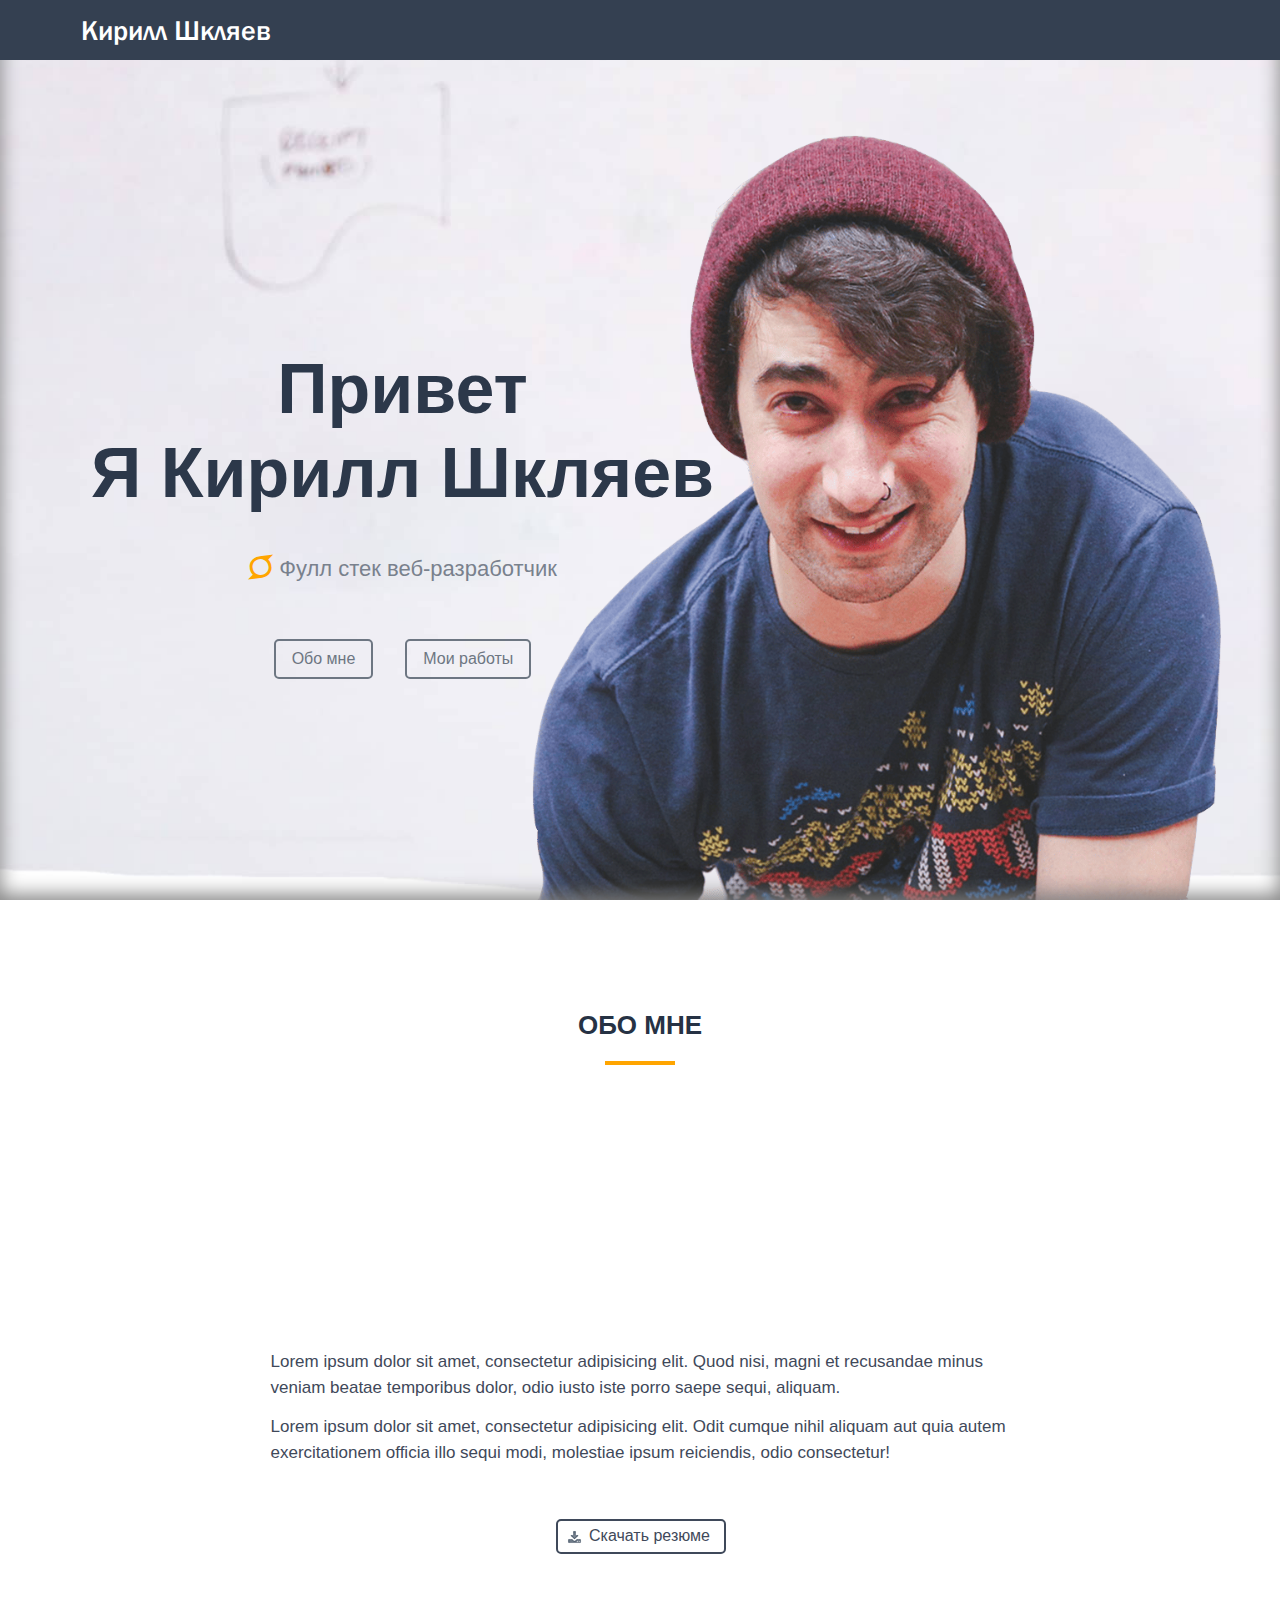
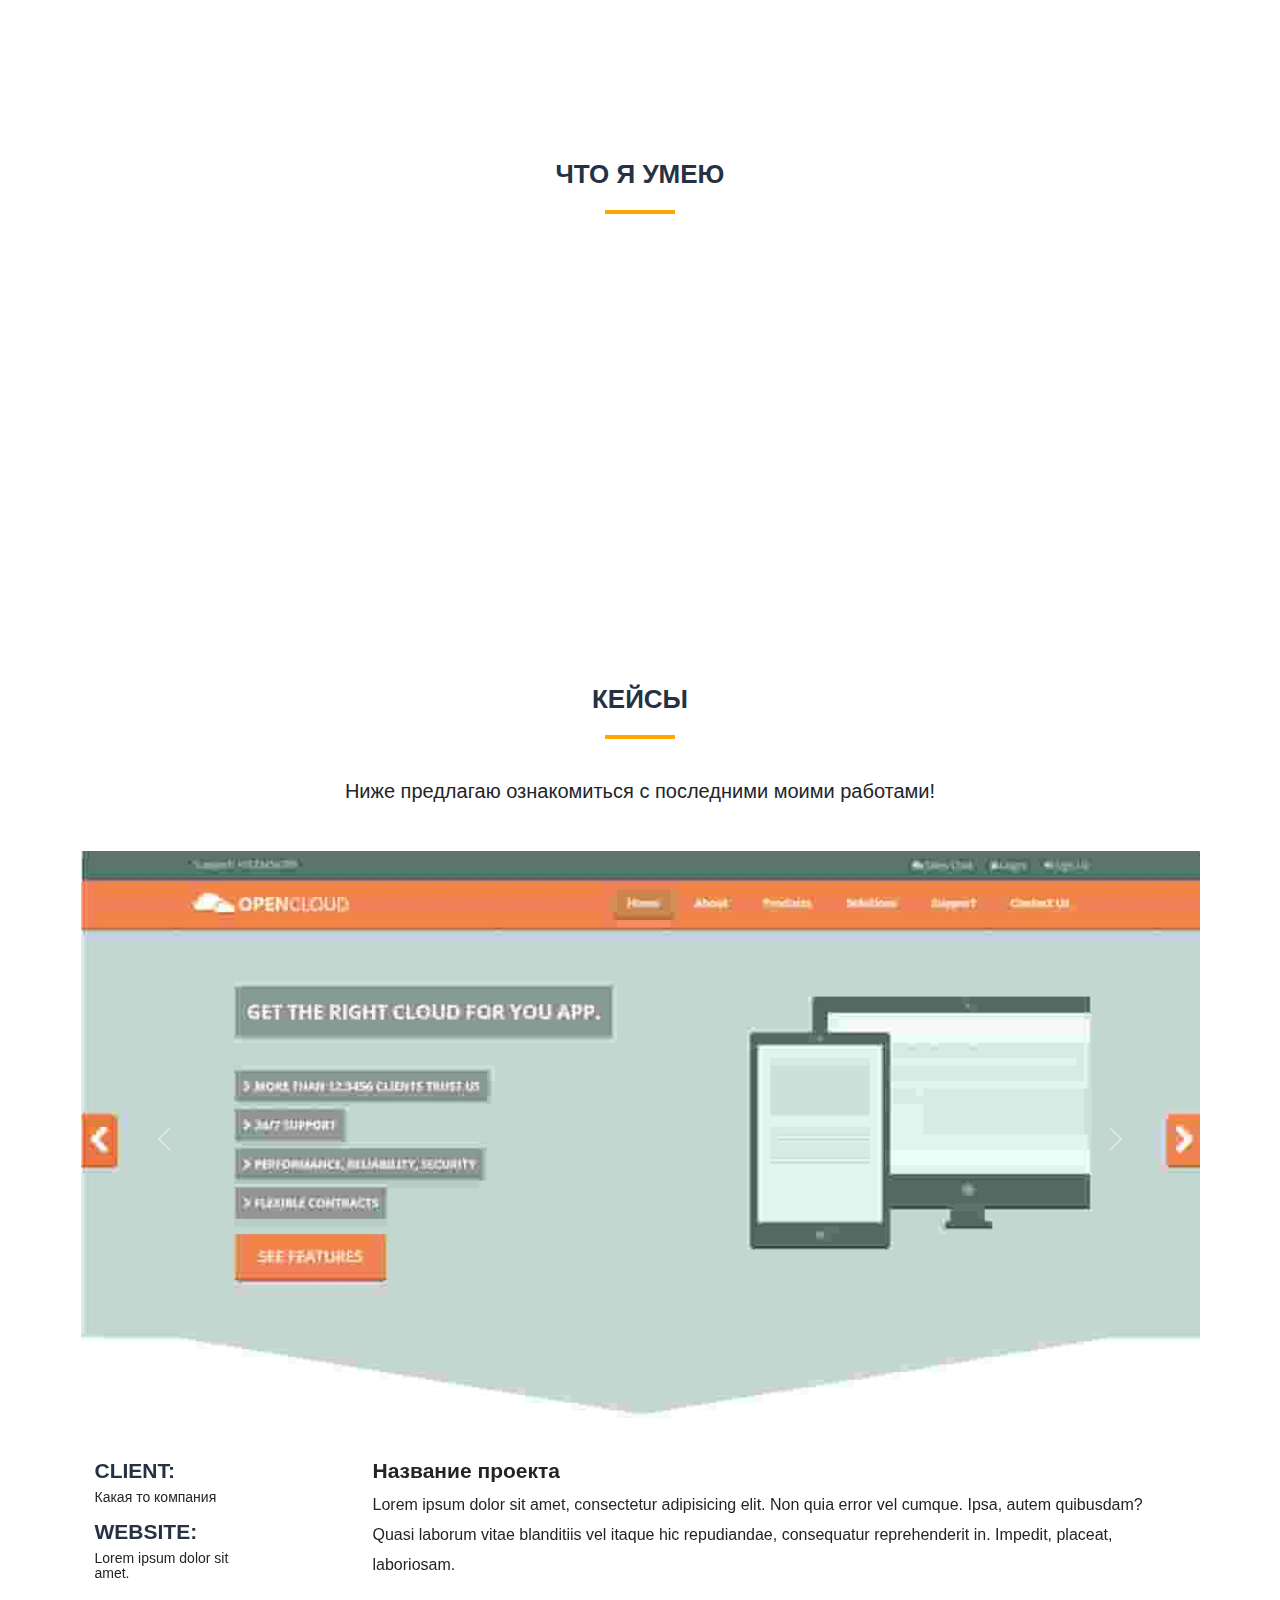
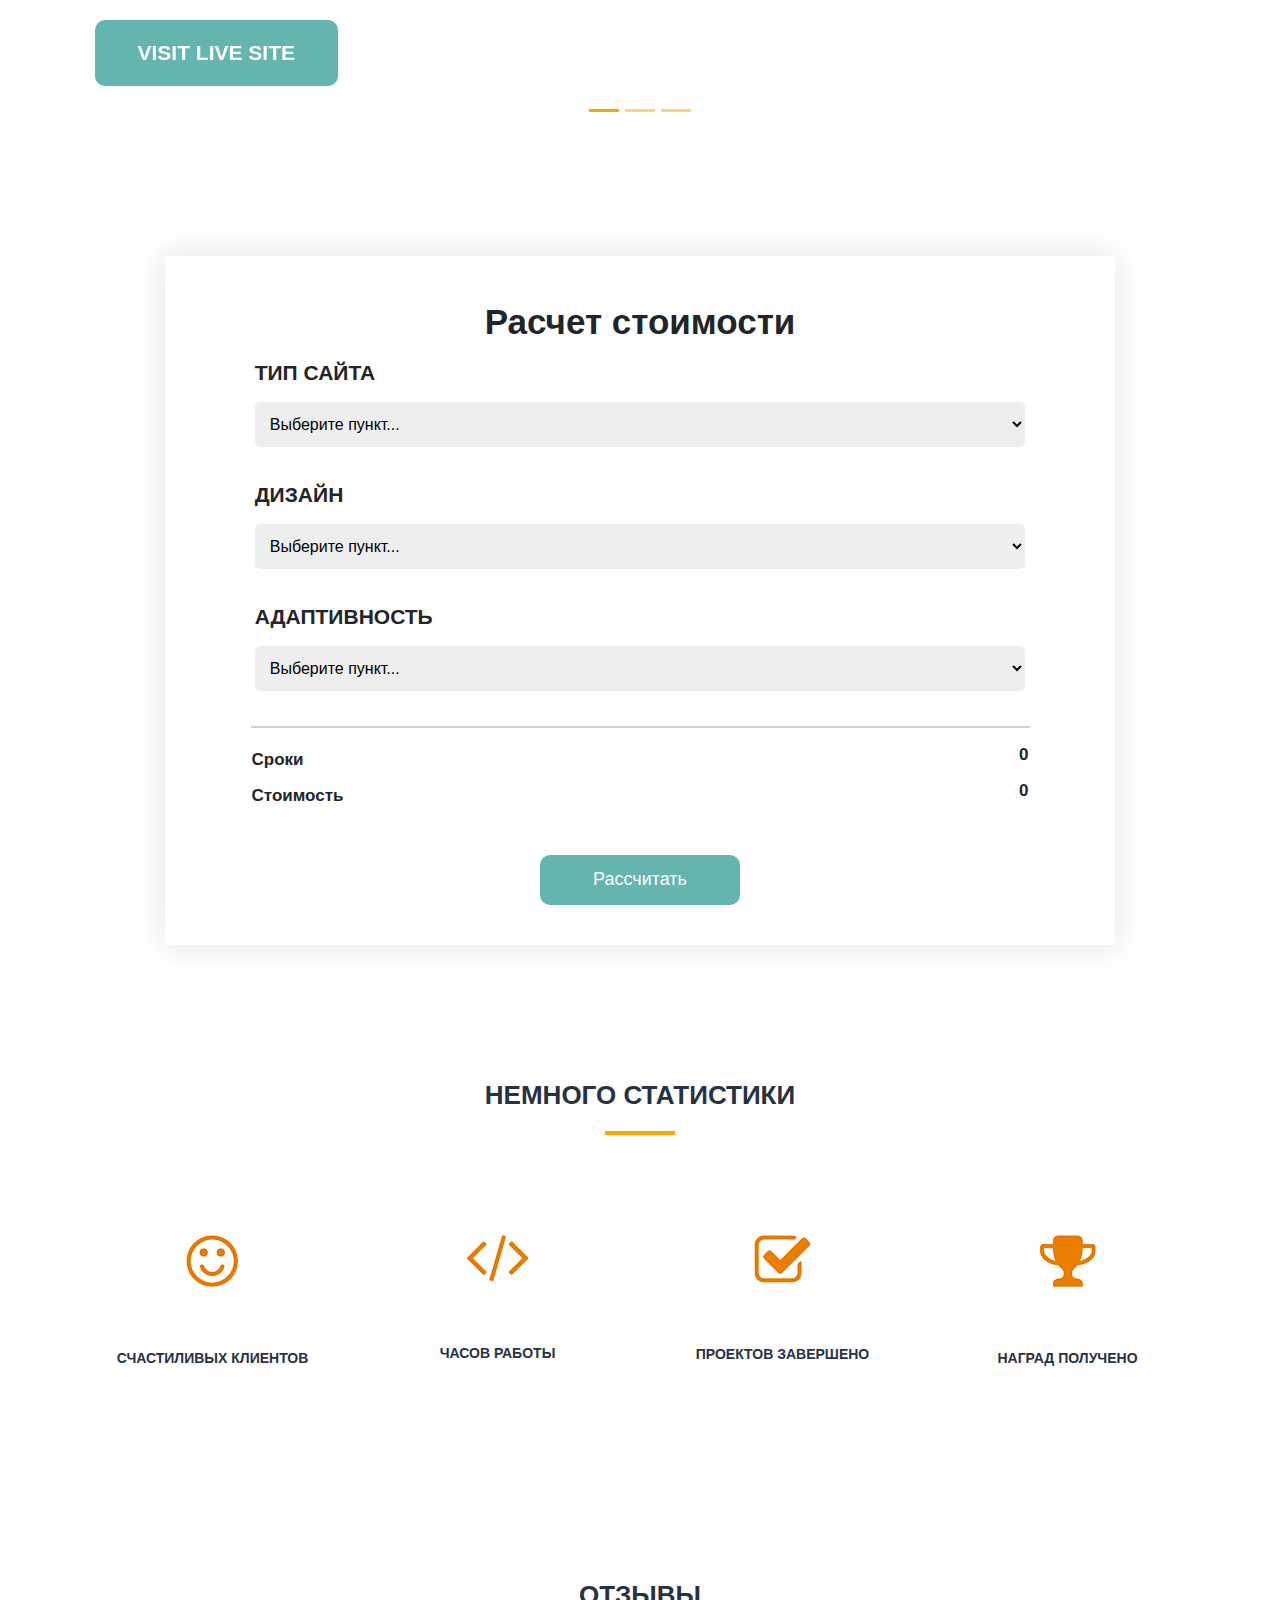
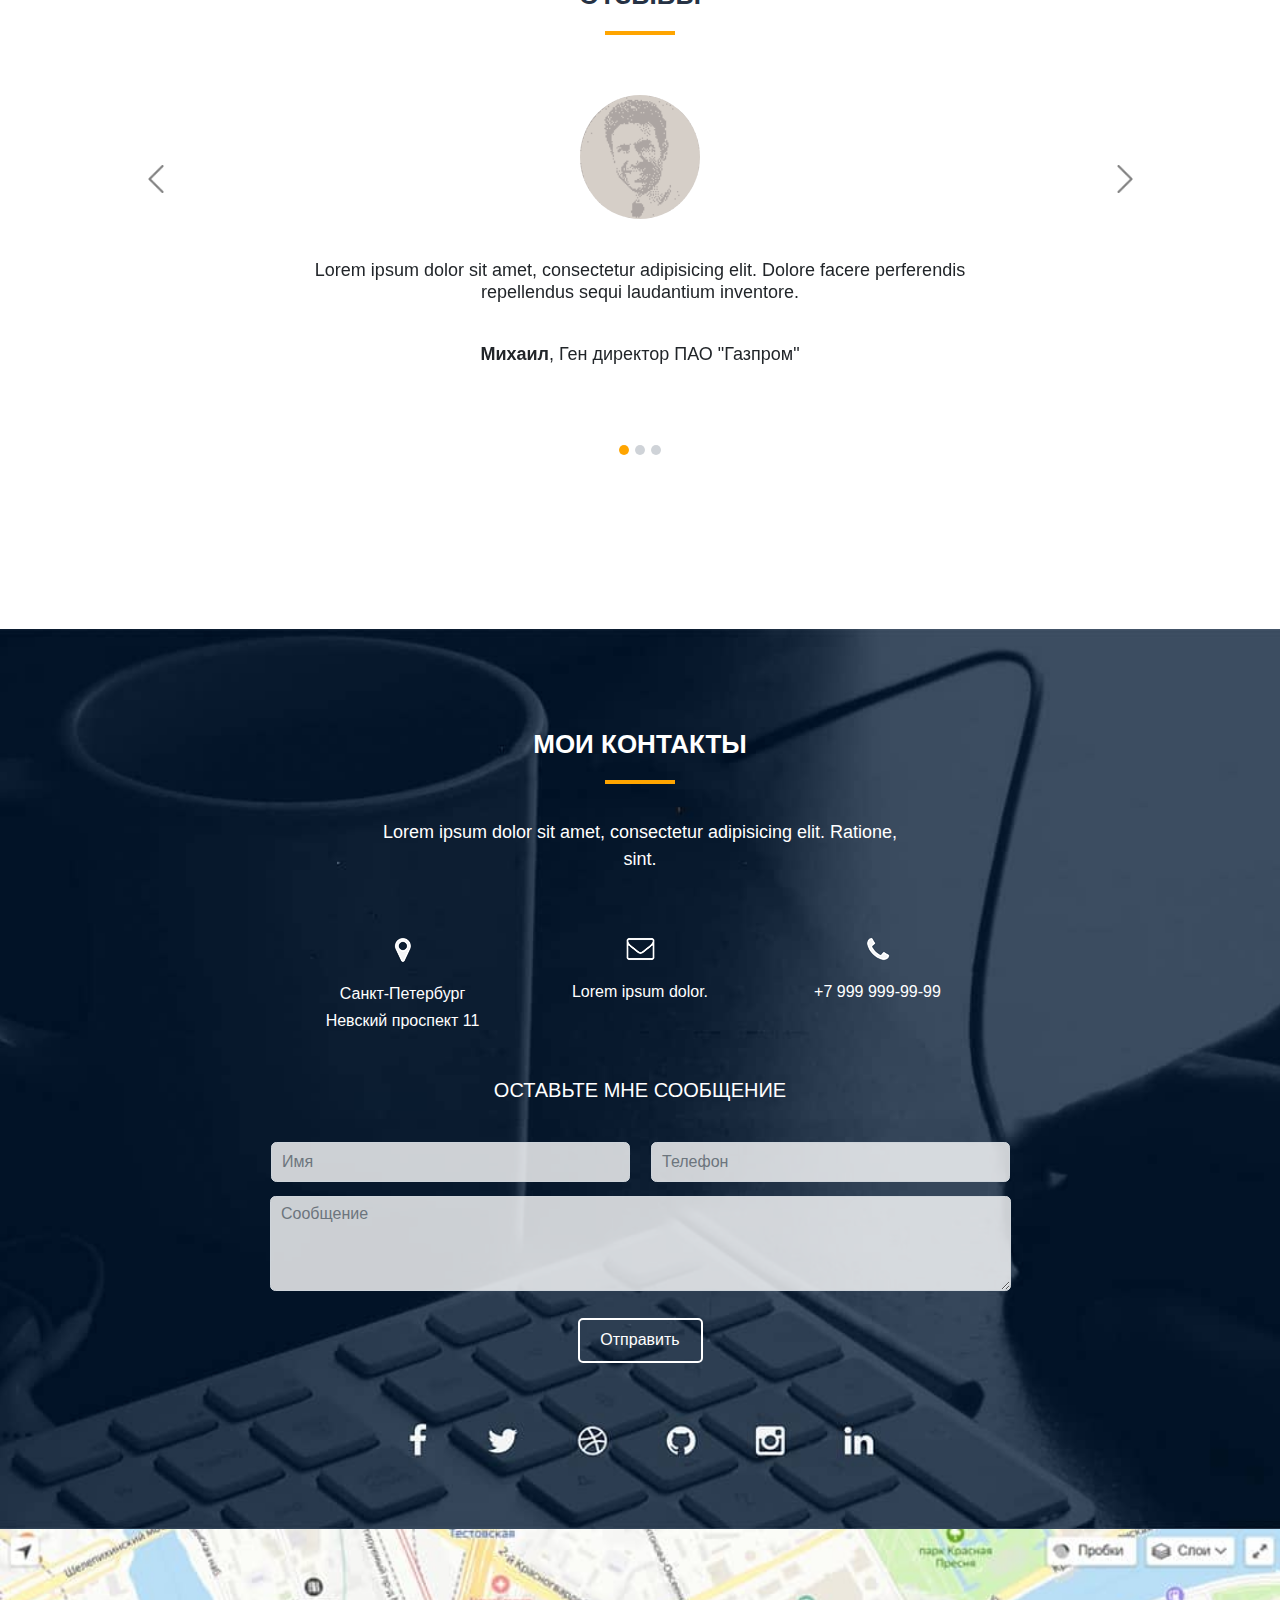
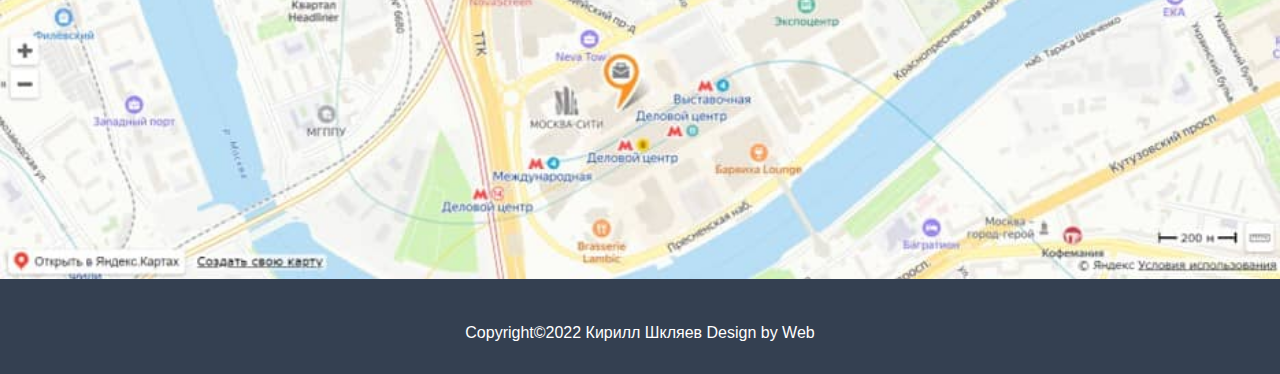
<file: src/index.html>
<!DOCTYPE html>
<html lang="ru">

<head>
    <meta charset="UTF-8">
    <meta name="viewport" content="width=device-width, initial-scale=1.0">
    <title>Пробный сайт</title>
    
    <link rel="icon" href="img/favIcon.png" type="image/png">
    
    <link rel="stylesheet" href="css/reset.css">
    <link rel="stylesheet" href="css/bootstrap.min.css">
    <link rel="stylesheet" href="css/magnific-popup.css">
    <link rel="stylesheet" href="css/animate.min.css">
    
    <link rel="preconnect" href="https://fonts.googleapis.com">
    <link rel="preconnect" href="https://fonts.gstatic.com" crossorigin>
    <link href="https://fonts.googleapis.com/css2?family=Open+Sans:wght@600&display=swap" rel="stylesheet">
    
    <link rel="stylesheet" href="css/font-awesome.css">
    <link rel="stylesheet" href="css/style.css">
</head>

<body>
  
    <div class="preloader">
        <div class="preloader__item"></div>
        <div class="preloader__item"></div>
        <div class="preloader__item"></div>
        <div class="preloader__item"></div>
        <div class="preloader__item"></div>
        <div class="preloader__item"></div>
    </div>
   
    <header>
        <nav>
            <div class="container">
                <div class="row justify-content-end">
                    <div class="col-xxl-2 col-lg-3 col-8"><a class="logo" href="#main_menu">Кирилл Шкляев</a>
                    </div>
                    <div class="px-0 col-xxl-6 col-xl-7 col-lg-8 offset-xxl-4 offset-xl-2 offset-lg-1 d-none d-lg-block">
                        <div class="menu">
                            <ul>
                                <li><a href="#about_me">Обо мне</a></li>
                                <li><a href="#skills">Услуги</a></li>
                                <li><a href="#cases">Кейсы</a></li>
                                <li><a href="#calc">Прайс</a></li>
                                <li><a href="#reviews">Отзывы</a></li>
                                <li><a href="#contacts">Контакты</a></li>
                            </ul>
                        </div>
                    </div>
                    <div class="col-4 d-flex d-lg-none flex-column justify-content-center align-items-end">
                        <div class="dropdown">
                            <a class="btn btn btn-outline-secondary dropdown-toggle white-btn" href="#" role="button" data-bs-toggle="dropdown" aria-expanded="false">
                                Меню</a>
                            <ul class="dropdown-menu">
                                <li><a class="dropdown-item" href="#about_me">Обо мне</a></li>
                                <li><a class="dropdown-item" href="#skills">Услуги</a></li>
                                <li><a class="dropdown-item" href="#cases">Кейсы</a></li>
                                <li><a class="dropdown-item" href="#calc">Прайс</a></li>
                                <li><a class="dropdown-item" href="#reviews">Отзывы</a></li>
                                <li><a class="dropdown-item" href="#contacts">Контакты</a></li>
                            </ul>
                        </div>
                    </div>
                </div>
            </div>
        </nav>
    </header>
  
   <main>
        <section class="main" id="main_menu">
           <div class="container h-100">
               <div class="row align-items-center h-100 animate__animated animate__bounceInLeft animate__delay-2s">
                   <div class="col-xl-7 col-lg-6 mt-5 pt-5">
                        <div class="title__container mt-5">
                            <h1>Привет <br> Я Кирилл Шкляев</h1>
                            <h4><i class="fa fa-superpowers custom_img" aria-hidden="true"></i> Фулл стек веб-разработчик</h4>
                            <a href="#about_me"><input type="button" value="Обо мне"></a>
                            <a href="#cases"><input type="button" value="Мои работы"></a>
                        </div>
                   </div>
               </div>
           </div>
        </section>
   </main>

    <!-- Button trigger modal -->
    <button type="button" class="btn btn-primary my_modal" data-bs-toggle="modal" data-bs-target="#exampleModalCenter">
      Запустить модальное окно
    </button>
    <!-- Modal -->
    <div class="modal fade" id="exampleModalCenter" tabindex="-1" role="dialog" aria-labelledby="exampleModalCenterTitle" aria-hidden="true">
      <div class="modal-dialog modal-dialog-centered" role="document">
        <div class="modal-content">
          <div class="modal-header">
              <h5 class="modal-title" id="exampleModalLongTitle"><b>Специальное предложение!</b></h5>
            <button type="button" class="close" data-bs-dismiss="modal" aria-label="Close">
              <span aria-hidden="true">&times;</span>
            </button>
          </div>
          <div class="modal-body">Закажите услугу сейчас и получите скидку в размере 20%</div>
          <div class="modal-footer">
            <button type="button" class="btn btn-secondary" data-bs-dismiss="modal">Close</button>
<!--            <button type="button" class="btn btn-primary">Save changes</button>-->
          </div>
        </div>
      </div>
    </div>
   
    <section class="about_me_section section" id="about_me">
       <div class="about_me container">
      
           <div class="row justify-content-center">
               <div class="col-12 col-sm-6 col-md-3 text-center"><h2>ОБО МНЕ</h2>   <hr></div>
           </div>

           <img class="d-block mx-auto wow animate__animated animate__fadeInDown imgUploads1" src="img/man-min-min.png" data_src="img/man.png" alt="" id="image1">

           <div class="row justify-content-center resume">
               <p class="col-12 col-sm-10 col-md-9 col-lg-8 text-center text-md-start">Lorem ipsum dolor sit amet, consectetur adipisicing elit. Quod nisi, magni et recusandae minus veniam beatae temporibus dolor, odio iusto iste porro saepe sequi, aliquam.</p>
               <p class="col-12 col-sm-10 col-md-9 col-lg-8 text-center text-md-start">Lorem ipsum dolor sit amet, consectetur adipisicing elit. Odit cumque nihil aliquam aut quia autem exercitationem officia illo sequi modi, molestiae ipsum reiciendis, odio consectetur!</p>
           </div>

           <div class="row justify-content-center">
               <div class="col-6 col-sm-5 col-md-4 col-lg-2 text-center"><a href="Resume.pdf" download="Resume.pdf">Скачать резюме</a></div>
           </div>        
      </div>
   </section>

    <section class="skills section" id="skills">
        <div class="skills_container container">
            <h2>ЧТО Я УМЕЮ</h2>
            <hr>
            <div class="row justify-content-center text-center">
                <div class="skills_item col-12 col-sm-6 col-md-3 animate__animated animate__backInLeft wow">
                    <img src="img/pc.png" alt="">
                    <h3>Веб-дизайн</h3>
                    <p>Lorem ipsum dolor sit amet, consectetur adipisicing elit. Natus, a?</p>
                </div>
                <div class="skills_item col-12 col-sm-6 col-md-3 animate__animated animate__backInLeft animate__delay-1s wow">
                    <img src="img/sign.png" alt="">
                    <h3>Разработка</h3>
                    <p>Lorem ipsum dolor sit amet, consectetur adipisicing elit. Natus, a?</p>
                </div>
                <div class="skills_item col-12 col-sm-6 col-md-3 animate__animated animate__backInLeft animate__delay-2s wow">
                    <img src="img/rocket.png" alt="">
                    <h3>CEO-оптимизация</h3>
                    <p>Lorem ipsum dolor sit amet, consectetur adipisicing elit. Natus, a?</p>
                </div>
                <div class="skills_item col-12 col-sm-6 col-md-3 animate__animated animate__backInLeft animate__delay-3s wow">
                    <img src="img/speaker.png" alt="">
                    <h3>Маркетинг</h3>
                    <p>Lorem ipsum dolor sit amet, consectetur adipisicing elit. Natus, a?</p>
                </div>
            </div>

        </div>
    </section>
    
    <section class="cases section" id="cases">
        <div class="cases_container container">
            <h2>КЕЙСЫ</h2>
            <hr>
            <div class="row justify-content-center">
                <p class="main_paragraph col-11 col-lg-8 text-center">Ниже предлагаю ознакомиться с последними моими работами!</p>
            </div>
             
            <div id="carouselExampleIndicators" class="carousel slide" data-bs-ride="true">
                <div class="carousel-indicators">
                    <button type="button" data-bs-target="#carouselExampleIndicators" data-bs-slide-to="0" class="active" aria-current="true" aria-label="Slide 1"></button>
                    <button type="button" data-bs-target="#carouselExampleIndicators" data-bs-slide-to="1" aria-label="Slide 2"></button>
                    <button type="button" data-bs-target="#carouselExampleIndicators" data-bs-slide-to="2" aria-label="Slide 3"></button>
                </div>
<!--                href в img - для модального окна-->
                <div class="carousel-inner carousel_inner">
                    <div class="carousel-item active">
                        <img src="img/picture-min.jpg" class="d-block w-100 image-link" href="img/picture.jpg" alt="..." data_src="img/picture.jpg">
                        
                        <div class="row justify-content-between cases_item mx-1">
                            <div class="client col-12 col-sm-4 col-md-2 col-xl-2">
                                <h3>CLIENT:</h3>
                                <p>Какая то компания</p>
                                <h3>WEBSITE:</h3>
                                <p>Lorem ipsum dolor sit amet.</p>
                                <input type="button" value="VISIT LIVE SITE">
                            </div>            
                            <div class="project_name col-12 col-sm-7 col-md-9 col-xl-9">
                                <h3>Название проекта</h3>
                                <p>Lorem ipsum dolor sit amet, consectetur adipisicing elit. Non quia error vel cumque. Ipsa, autem quibusdam? Quasi laborum vitae blanditiis vel itaque hic repudiandae, consequatur reprehenderit in. Impedit, placeat, laboriosam.</p>
                            </div>
                        </div>
                   
                    </div>
                    <div class="carousel-item">
                        <img src="img/secondPicture-min.jpg" class="d-block w-100 image-link" href="img/secondPicture.jpg" alt="..." data_src="img/secondPicture.jpg">
                        
                        <div class="row justify-content-between cases_item">
                            <div class="client col-12 col-sm-4 col-md-2 col-xl-2">
                                <h3>CLIENT:</h3>
                                <p>Какая то компания</p>
                                <h3>WEBSITE:</h3>
                                <p>Lorem ipsum dolor sit amet.</p>
                                <input type="button" value="VISIT LIVE SITE">
                            </div>            
                            <div class="project_name col-12 col-sm-7 col-md-9 col-xl-9">
                                <h3>Название проекта</h3>
                                <p>Lorem ipsum dolor sit amet, consectetur adipisicing elit. Non quia error vel cumque. Ipsa, autem quibusdam? Quasi laborum vitae blanditiis vel itaque hic repudiandae, consequatur reprehenderit in. Impedit, placeat, laboriosam.</p>
                            </div>
                        </div>
                    </div>
                    <div class="carousel-item">
                        <img src="img/thirdPicture-min.jpg" class="d-block w-100 image-link" href="img/thirdPicture.jpg" alt="..." data_src="img/thirdPicture.jpg">
                        
                        <div class="row justify-content-between cases_item">
                            <div class="client col-12 col-sm-4 col-md-2 col-xl-2">
                                <h3>CLIENT:</h3>
                                <p>Какая то компания</p>
                                <h3>WEBSITE:</h3>
                                <p>Lorem ipsum dolor sit amet.</p>
                                <input type="button" value="VISIT LIVE SITE">
                            </div>            
                            <div class="project_name col-12 col-sm-7 col-md-9 col-xl-9">
                                <h3>Название проекта</h3>
                                <p>Lorem ipsum dolor sit amet, consectetur adipisicing elit. Non quia error vel cumque. Ipsa, autem quibusdam? Quasi laborum vitae blanditiis vel itaque hic repudiandae, consequatur reprehenderit in. Impedit, placeat, laboriosam.</p>
                            </div>
                        </div>
                    </div>
                </div>
                <button class="carousel-control-prev" type="button" data-bs-target="#carouselExampleIndicators" data-bs-slide="prev">
                    <span class="carousel-control-prev-icon" aria-hidden="true"></span>
                    <span class="visually-hidden">Previous</span>
                </button>
                <button class="carousel-control-next" type="button" data-bs-target="#carouselExampleIndicators" data-bs-slide="next">
                    <span class="carousel-control-next-icon" aria-hidden="true"></span>
                    <span class="visually-hidden">Next</span>
                </button>
            </div>
            
            
            
            
        </div>
    </section>
    
    <!-- Button trigger modal -->
    <button type="button" class="btn btn-primary requestModal" data-bs-toggle="modal" data-bs-target="#requestModalAppearing"></button>
    <!-- Modal -->
    <div class="modal fade" id="requestModalAppearing" tabindex="-1" role="dialog" aria-labelledby="exampleModalCenterTitle" aria-hidden="true">
      <div class="modal-dialog modal-dialog-centered" role="document">
        <div class="modal-content">
          <div class="modal-header">
              <h5 class="modal-title" id="exampleModalLongTitle"><b>Данные по заявке</b></h5>
            <button type="button" class="close" data-bs-dismiss="modal" aria-label="Close">
              <span aria-hidden="true">&times;</span>
            </button>
          </div>
          <div class="modal-body">
            <form id="request_form" action="php/request.php" method="post" class="container">
             <div class="requestData">
                 <div class="row"><div class="first_item col-6">Тип сайта</div><div class="first_item_2 col-6 text-end"></div><hr></div>
                  <div class="row"><div class="second_item col-6">Дизайн</div><div class="second_item_2 col-6 text-end"></div><hr></div>
                  <div class="row"><div class="third_item col-6">Адаптивность</div><div class="third_item_2 col-6 text-end"></div><hr></div>
                  <div class="row"><div class="fourth_item col-6">Сроки</div><div class="fourth_item_2 col-6 text-end"></div><hr></div>
                  <div class="row"><div class="fifth_item col-6">Стоимость</div><div class="fifth_item_2 col-6 text-end"></div><hr></div>
             </div>
              <div class="requestDataInputs">
                  <input type="hidden" class="in1" name="siteType" value="">
                  <input type="hidden" class="in2" name="siteDesign" value="">
                  <input type="hidden" class="in3" name="siteAdapt" value="">
                  <input type="hidden" class="in4" name="siteTerms" value="">
                  <input type="hidden" class="in5" name="sitePrice" value="">
              </div>
                   <div class="row justify-content-center">
                      <div class="col-6 email">
                          <input type="email" name="user_email" class="form-control" id="requestEmail" placeholder="Email" required autocomplete="off">
                      </div>
                       <div class="col-6 phone">
                           <input type="tel" name="user_tel" class="form-control" id="requestPhone" placeholder="Телефон" required autocomplete="off">
                       </div>
                   </div>
              </form>
          </div>
          <div class="container">
              <div class="modal-footer row justify-content-center text-center">
                  <button  type="submit" class="btn btn-secondary col-4" data-bs-dismiss="modal" form="request_form">Оставить заявку</button>
              </div>
          </div>
        </div>
      </div>
    </div>
    
    <section class="calc section" id="calc">
        <div class="calc_container container">
           <div class="row justify-content-center">
               <div class="col-10 ccl">
                   <div class="row justify-content-center">
                        <h2 class="col-8 col-md-7 col-lg-5 col-xl-5 text-center">Расчет стоимости</h2>
                   </div>
                   
                    <div class="row justify-content-start">
                       <div class="col-1"></div>
                        <h3 class="col-5 col-md-3 col-lg-3 ">ТИП САЙТА</h3>
                     </div> 
                    <div class="row justify-content-center calc_item">
                        <select class="col-9" name="list1" id="siteType" required>
                            <option value="default" selected disabled>Выберите пункт...</option>
                            <option value="Opt1">Социальный</option>
                            <option value="Opt2">Комерческий</option>
                            <option value="Opt3">Информационный</option>
                        </select>
                    </div>
                           
                    <div class="row justify-content-start">
                       <div class="col-1"></div>
                        <h3 class="col-2">ДИЗАЙН</h3>
                     </div> 
                    <div class="row justify-content-center calc_item">
                        <select class="col-10" name="list1" id="siteDesign" required>
                            <option value="default" selected disabled>Выберите пункт...</option>
                            <option value="Opt1">Hi Tech</option>
                            <option value="Opt2">Organic & Natural</option>
                            <option value="Opt3">Полигональный</option>
                        </select>
                    </div>
                           
                    <div class="row justify-content-start">
                       <div class="col-1"></div>
                        <h3 class="col-2">АДАПТИВНОСТЬ</h3>
                     </div> 
                    <div class="row justify-content-center calc_item">
                        <select class="col-10" name="list1" id="siteAdapt" required>
                            <option value="default" selected disabled>Выберите пункт...</option>
                            <option value="Opt1">Резиновый</option>
                            <option value="Opt2">Pixel Perfect</option>
                            <option value="Opt3">Адаптивный</option>
                        </select>
                        <hr class="col-10">
                    </div>
                    
                    <div class="row justify-content-between">
                        <h4 class="col-2">Сроки</h4>
                        <div class="numbers col-1 text-end">0</div>
                    </div>
                    <div class="row justify-content-between">
                        <h4 class="col-2">Стоимость</h4>
                        <div class="numbers col-1 text-end">0</div>
                    </div>
                    <div class="row justify-content-center request_button">
                        <input class="col-2 text-center" type="button" value="Рассчитать" onclick="return countPrice()">
                    </div>
               </div>
           </div>
            
        </div>
    </section>

    <section class="statistics" id="statistics">
       <div class="statistics_container container">
       <div class="row"><h2 class="col-4">НЕМНОГО СТАТИСТИКИ</h2></div>
        <hr>
        <div class="row justify-content-center text-center benefits__inner">
            <div class="statistics_item col-6 col-md-3">
                <img src="img/smile.png" alt="">
                <h3 class="number">120</h3>
                <p>СЧАСТИЛИВЫХ КЛИЕНТОВ</p>
            </div>
            <div class="statistics_item col-6 col-md-3">
                <img src="img/sign_yellow.png" alt="">
                <h3 class="number">4600</h3>
                <p>ЧАСОВ РАБОТЫ</p>
            </div>
            <div class="statistics_item col-6 col-md-3">
                <img src="img/galochka.png" alt="">
                <h3 class="number">340</h3>
                <p>ПРОЕКТОВ ЗАВЕРШЕНО</p>
            </div>
            <div class="statistics_item col-6 col-md-3">
                <img src="img/cubok.png" alt="">
                <h3 class="number">23</h3>
                <p>НАГРАД ПОЛУЧЕНО</p>
            </div>
        </div>
    </div>
   </section>

    <section class="reviews section" id="reviews">
       <div class="reviews_container container">
            <h2>ОТЗЫВЫ</h2>
            <hr class="main_hr">
            
            <div class="row justify-content-center text-center">
                <div id="carouselExample" class="carousel slide crl" data-bs-ride="true">
                <div class="carousel-indicators crl-ind">
                    <button type="button" data-bs-target="#carouselExample" data-bs-slide-to="0" class="active" aria-current="true" aria-label="Slide 1"></button>
                    <button type="button" data-bs-target="#carouselExample" data-bs-slide-to="1" aria-label="Slide 2"></button>
                    <button type="button" data-bs-target="#carouselExample" data-bs-slide-to="2" aria-label="Slide 3"></button>
                </div>
                <div class="carousel-inner crl-inner">
                    <div class="carousel-item active">
                        <img src="img/face-min.png" data_src="img/face.png" class="d-block col-5 col-md-3 col-lg-2 mx-auto carousel_img imgUploads2" alt="...">
                        <p class="col-10 col-md-8 mx-auto">Lorem ipsum dolor sit amet, consectetur adipisicing elit. Dolore facere perferendis repellendus sequi laudantium inventore.</p>
                        <p class="unique_p col-8 col-md-4 mx-auto"><b>Михаил</b>, Ген директор ПАО "Газпром"</p>
                    </div>
                    <div class="carousel-item">
                        <img src="img/face2-min.png" data_src="img/face2.png" class="d-block col-5 col-md-3 col-lg-2 mx-auto carousel_img imgUploads2" alt="...">
                        <p class="col-10 col-md-8 mx-auto">Lorem ipsum dolor sit amet, consectetur adipisicing elit. Dolore facere perferendis repellendus sequi laudantium inventore.</p>
                        <p class="unique_p col-8 col-md-4 mx-auto"><b>Геннадий</b>, Ген директор ПАО "Газпром"</p>
                    </div>
                    <div class="carousel-item">
                        <img src="img/face3-min.png" data_src="img/face3.png" class="d-block col-5 col-md-3 col-lg-2 mx-auto carousel_img imgUploads2" alt="...">
                        <p class="col-10 col-md-8 mx-auto">Lorem ipsum dolor sit amet, consectetur adipisicing elit. Dolore facere perferendis repellendus sequi laudantium inventore.</p>
                        <p class="unique_p col-8 col-md-4 mx-auto"><b>Василий</b>, Ген директор ПАО "Газпром"</p>
                    </div>
                </div>
                <button class="carousel-control-prev" type="button" data-bs-target="#carouselExample" data-bs-slide="prev">
                    <span class="carousel-control-prev-icon left" aria-hidden="true"></span>
                    <span class="visually-hidden">Previous</span>
                </button>
                <button class="carousel-control-next cl" type="button" data-bs-target="#carouselExample" data-bs-slide="next">
                    <span class="carousel-control-next-icon right" aria-hidden="true"></span>
                    <span class="visually-hidden">Next</span>
                </button>
                </div>
            </div>
        </div>
   </section>

    <section class="contacts section" id="contacts">
       <div class="contacts_container container">
        <h2>МОИ КОНТАКТЫ</h2>
        <hr>
        <div class="row justify-content-center">
            <p class="col-10 col-lg-6 text-center">Lorem ipsum dolor sit amet, consectetur adipisicing elit. Ratione, sint.</p>
        </div>
        
        <div class="row justify-content-center text-center">
            <div class="contacts_item col-4 col-lg-3">
                <img class="mb-4" src="img/geoloc.png" alt="">
                <h4>Санкт-Петербург</h4>
                <h4 class="second_h4_from_contacts">Невский проспект 11</h4>
            </div>
            <div class="contacts_item col-4 col-lg-2">
                <img class="mb-4" src="img/letter.png" alt="">
                <h4>Lorem ipsum dolor.</h4>
            </div>
            <div class="contacts_item col-4 col-lg-3">
                <img class="mb-4" src="img/phone.png" alt="">
                <h4><a href="tel:+7 999 999-99-99">+7 999 999-99-99</a></h4>
            </div>
        </div>
        
        <div class="feedback">
            <div class="row justify-content-center text-center">
                <h3 class="col-8">ОСТАВЬТЕ МНЕ СООБЩЕНИЕ</h3>
            </div>
                <form id="feedback_form" action="php/mail.php" method="post">
                   <div class="row justify-content-center">
                      <div class="col-5 col-lg-4">
                          <input type="text" name="user_name" class="form-control" id="exampleInputEmail1" placeholder="Имя" required autocomplete="off">
                      </div>
                       <div class="col-5 col-lg-4">
                           <input type="tel" name="user_email" class="form-control" id="exampleInputName" placeholder="Телефон" required autocomplete="off">
                       </div>
                       
                   </div>
                   <div class="row justify-content-center">
                       <textarea class="col-4 col-lg-8 mt-3 form-control" name="mes" id="mes1" rows="4" form="feedback_form" required placeholder="Сообщение"></textarea>
                   </div>
                </form>
            <div class="row justify-content-center">
                <input class="col-2" type="submit" value="Отправить" form="feedback_form">
            </div>
        </div> 
    </div>
   </section>

    <div class="location" id="map_container"><script type="text/javascript" charset="utf-8" id="ymap_lazy" async data_src="https://api-maps.yandex.ru/services/constructor/1.0/js/?um=constructor%3A2bb3cc88c01ee6288d0232f591300f05737fffc80165d9369bf186e250a5b36a&amp;width=100%25&amp;height=350&amp;lang=ru_RU&amp;scroll=false"></script></div>
    
    <footer>Copyright©2022 Кирилл Шкляев Design by Web</footer>
    
    <script src="js/jquery-3.6.0.min.js"></script>
    <script src="js/bootstrap.bundle.min.js"></script>
    <script src="js/jquery.spincrement.min.js"></script>
    <script src="js/jquery.magnific-popup.min.js"></script>
    <script src="js/wow.min.js"></script>
    <script src="js/muskedinput.min.js"></script>
    <script src="js/myScript.js"></script>
</body>

</html>
</file>
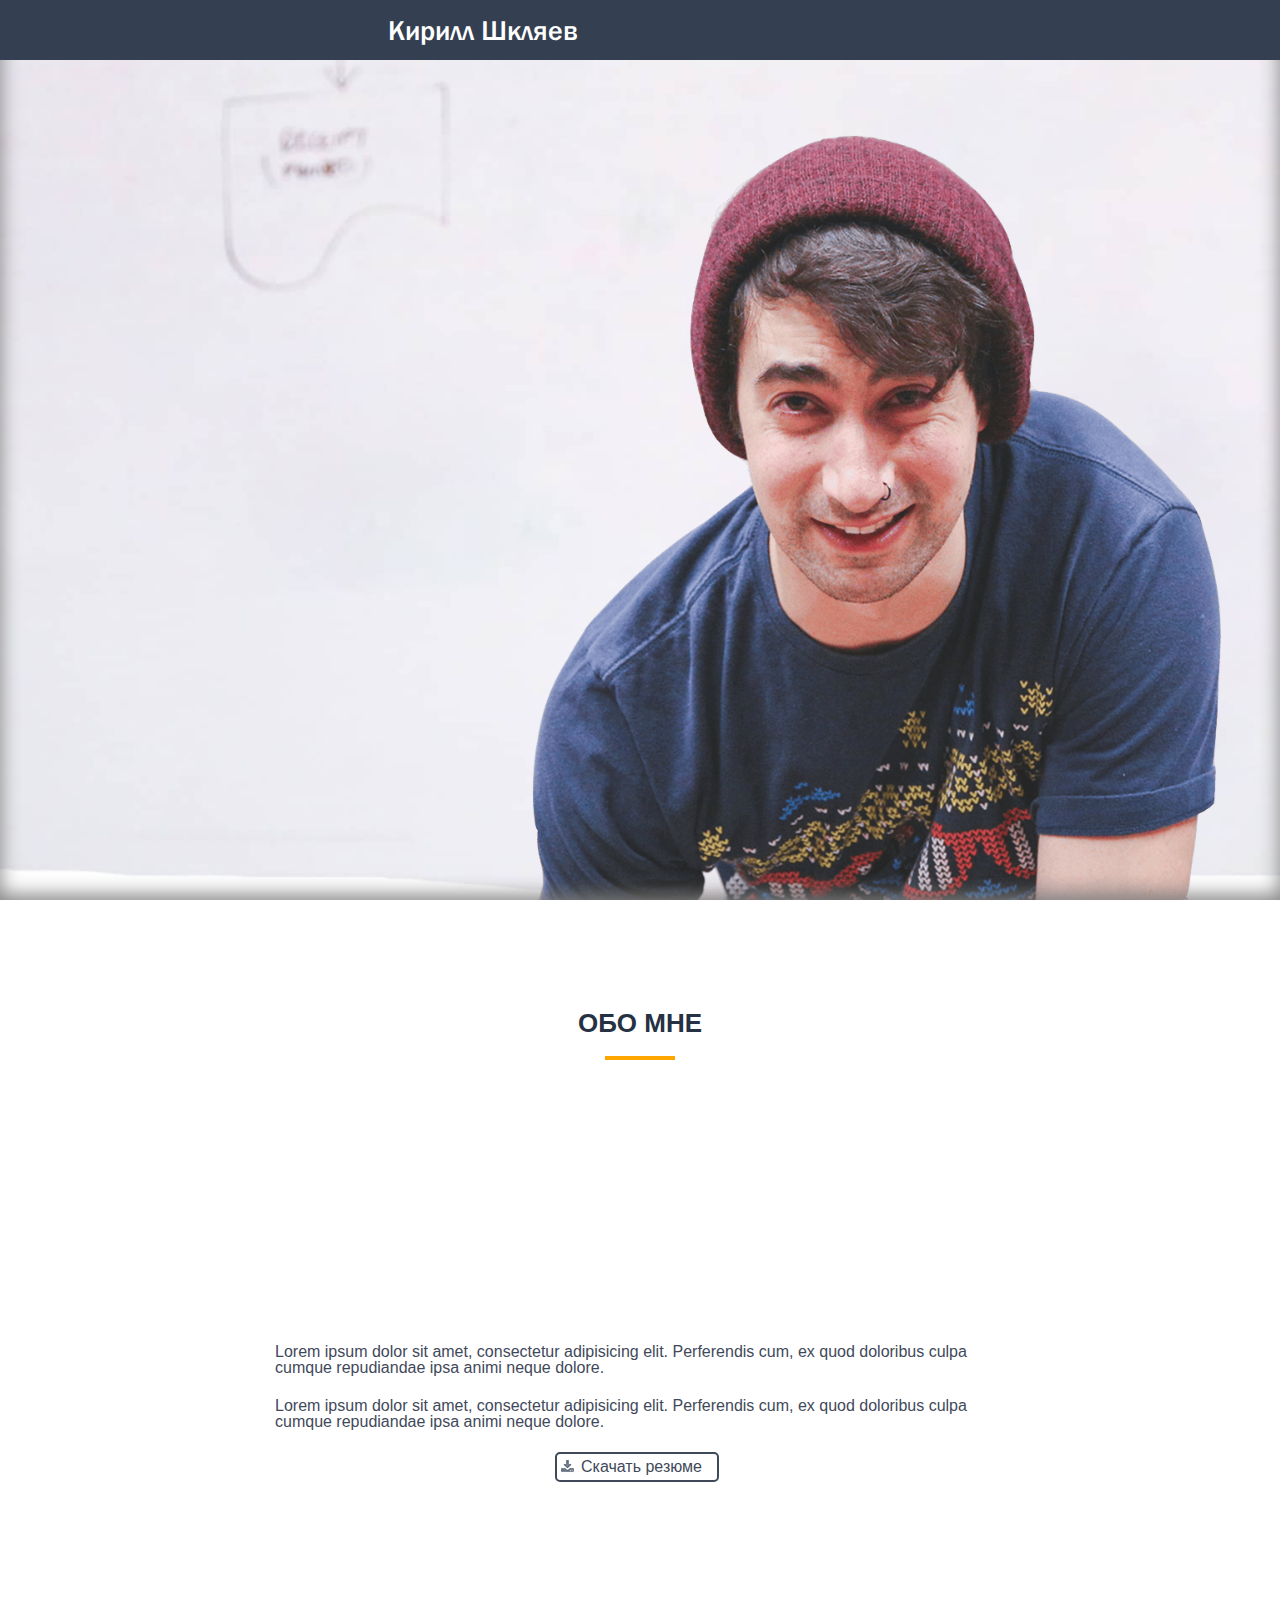
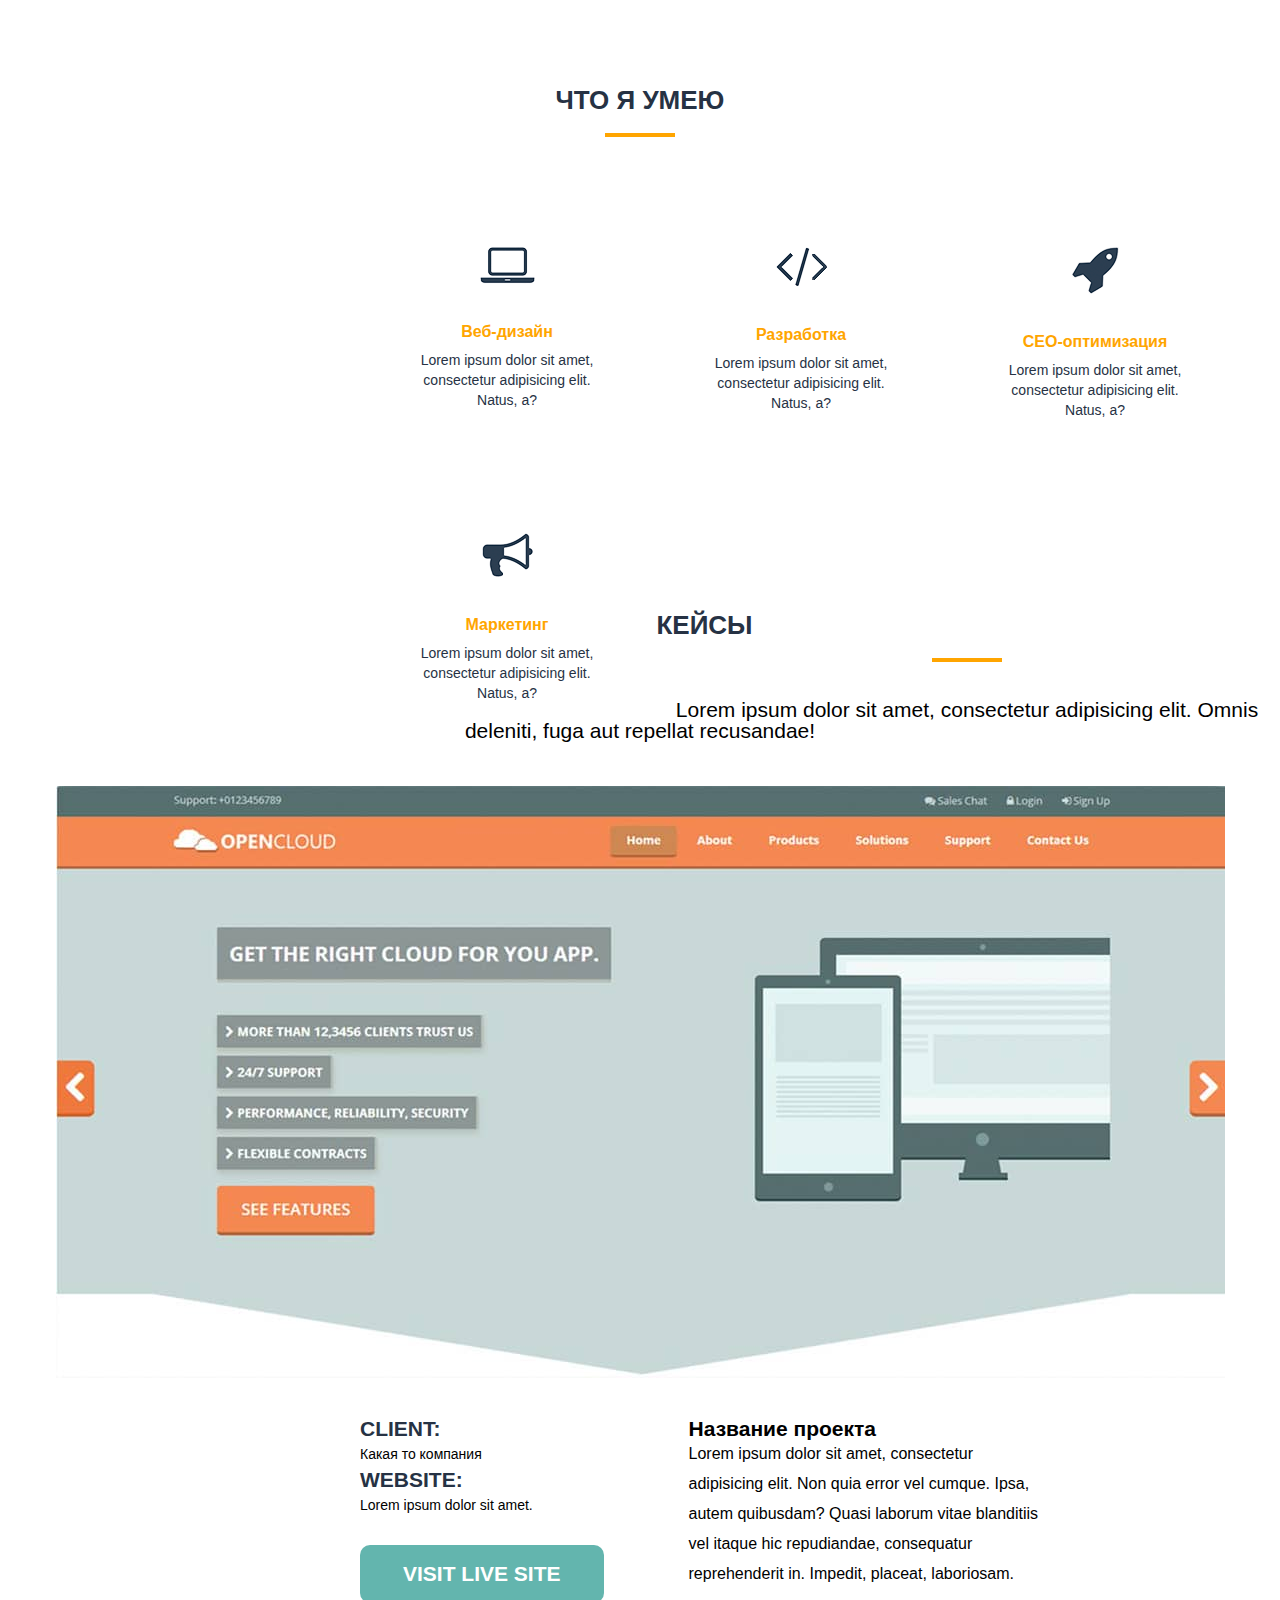
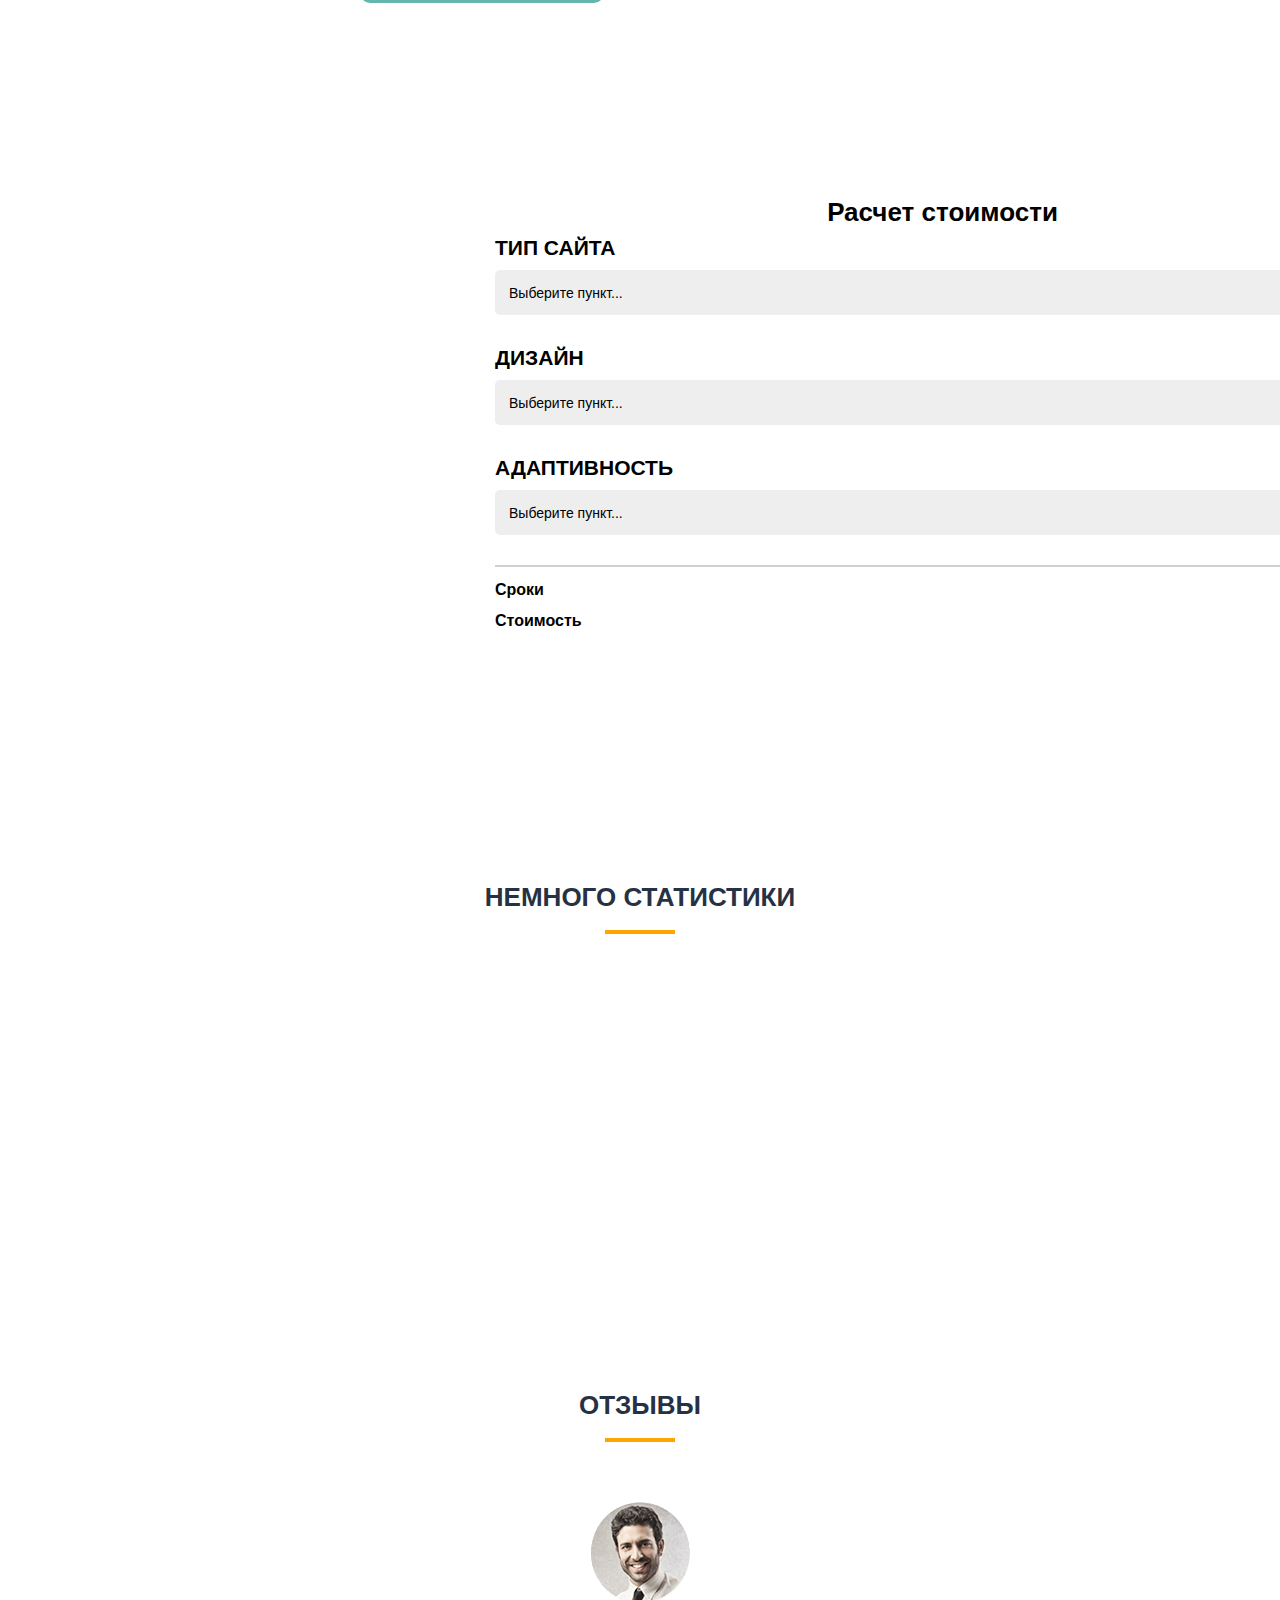
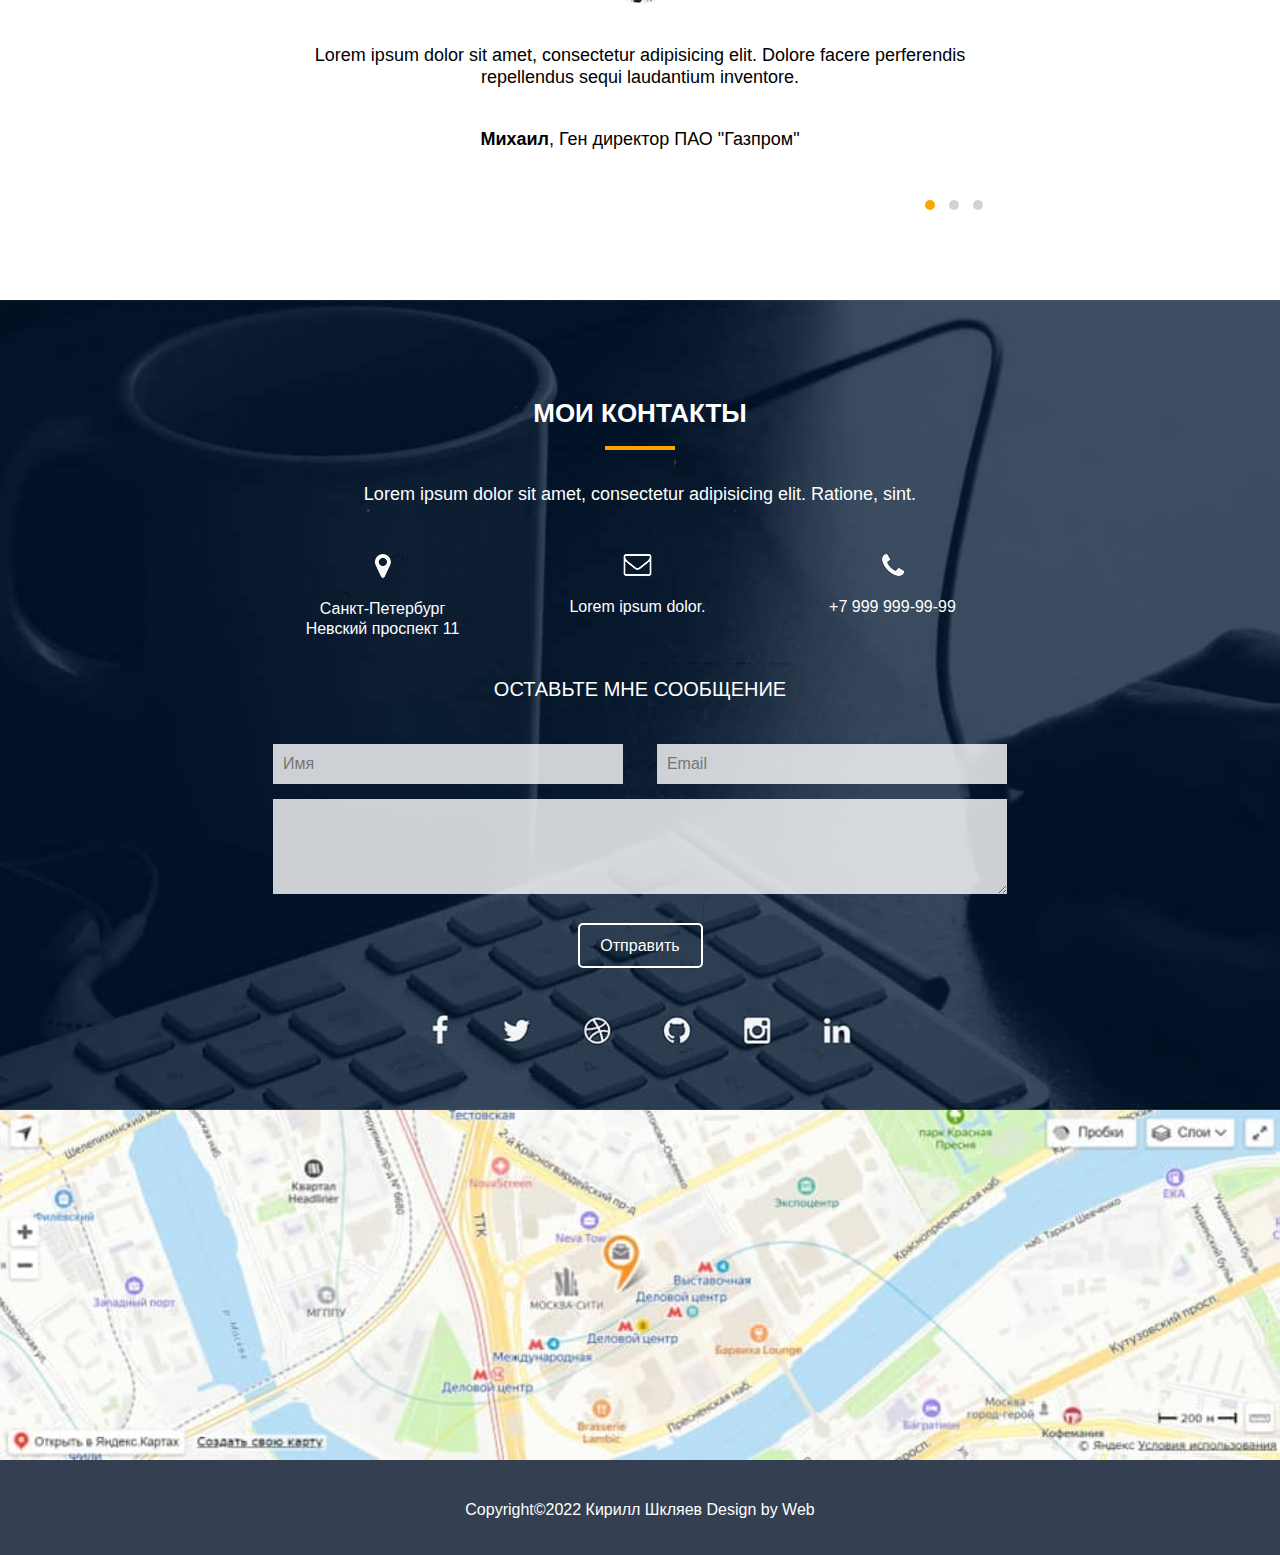
<file: src/firstIndex.html>
<!DOCTYPE html>
<html lang="en">

<head>
    <meta charset="UTF-8">
    <meta name="viewport" content="width=device-width, initial-scale=1.0">
    <title>Пробный сайт</title>
    <link rel="stylesheet" href="css/reset.css">
    
    <link rel="preconnect" href="https://fonts.googleapis.com">
    <link rel="preconnect" href="https://fonts.gstatic.com" crossorigin>
    <link href="https://fonts.googleapis.com/css2?family=Open+Sans:wght@600&display=swap" rel="stylesheet">
    
    <link rel="stylesheet" href="css/font-awesome.css">
    <link rel="stylesheet" href="css/firstStyle.css">
</head>

<body>
  
    <div class="preloader">
        <div class="preloader__item"></div>
        <div class="preloader__item"></div>
        <div class="preloader__item"></div>
        <div class="preloader__item"></div>
        <div class="preloader__item"></div>
        <div class="preloader__item"></div>
    </div>
   
    <header>
        <nav>
            <div class="logo">Кирилл Шкляев</div>
            <div class="menu">
                <ul>
                    <li><a href="#">Обо мне</a></li>
                    <li><a href="#">Услуги</a></li>
                    <li><a href="#">Кейсы</a></li>
                    <li><a href="#">Прайс</a></li>
                    <li><a href="#">Отзывы</a></li>
                    <li><a href="#">Контакты</a></li>
                </ul>
            </div>
        </nav>
    </header>

   <main>
        <section class="main">
            <div class="title__container">
                <h1>Привет <br> Я Кирилл Шкляев</h1>
                <h4><i class="fa fa-superpowers custom_img" aria-hidden="true"></i> Фулл стек веб-разработчик и Android-разработчик</h4>
                <input type="button" value="Обо мне">
                <input type="button" value="Мои работы">
            </div>
        </section>
   </main>

    <div class="about_me">
        <h2>ОБО МНЕ</h2>
        <hr>
        <div class="resume">
            <img src="img/man.png" alt="" id="image1">
            <p>Lorem ipsum dolor sit amet, consectetur adipisicing elit. Perferendis cum, ex quod doloribus culpa cumque repudiandae ipsa animi neque dolore.</p>
            <p>Lorem ipsum dolor sit amet, consectetur adipisicing elit. Perferendis cum, ex quod doloribus culpa cumque repudiandae ipsa animi neque dolore.</p>
            <img src="img/download.png" alt="" id="image2">
            <input type="button" value="Скачать резюме">
        </div>
    </div>

    <div class="skills">
        <h2>ЧТО Я УМЕЮ</h2>
        <hr>
        <div class="all_skills">
            <div class="skills_item">
                <img src="img/pc.png" alt="">
                <h3>Веб-дизайн</h3>
                <p>Lorem ipsum dolor sit amet, consectetur adipisicing elit. Natus, a?</p>
            </div>
            <div class="skills_item">
                <img src="img/sign.png" alt="">
                <h3>Разработка</h3>
                <p>Lorem ipsum dolor sit amet, consectetur adipisicing elit. Natus, a?</p>
            </div>
            <div class="skills_item">
                <img src="img/rocket.png" alt="">
                <h3>CEO-оптимизация</h3>
                <p>Lorem ipsum dolor sit amet, consectetur adipisicing elit. Natus, a?</p>
            </div>
            <div class="skills_item">
                <img src="img/speaker.png" alt="">
                <h3>Маркетинг</h3>
                <p>Lorem ipsum dolor sit amet, consectetur adipisicing elit. Natus, a?</p>
            </div>
        </div>
    </div>

    <div class="cases">
        <h2>КЕЙСЫ</h2>
        <hr>
        <p class="main_paragraph">Lorem ipsum dolor sit amet, consectetur adipisicing elit. Omnis deleniti, fuga aut repellat recusandae!</p>
        <img src="img/picture.jpg" alt="">
        <div class="client">
            <h3>CLIENT:</h3>
            <p>Какая то компания</p>
            <h3>WEBSITE:</h3>
            <p>Lorem ipsum dolor sit amet.</p>
            <input type="button" value="VISIT LIVE SITE">
        </div>

        <div class="project_name">
            <h3>Название проекта</h3>
            <p>Lorem ipsum dolor sit amet, consectetur adipisicing elit. Non quia error vel cumque. Ipsa, autem quibusdam? Quasi laborum vitae blanditiis vel itaque hic repudiandae, consequatur reprehenderit in. Impedit, placeat, laboriosam.</p>
        </div>
    </div>

    <div class="calc">
        <h2>Расчет стоимости</h2>
        <div class="calc_item">
            <h3>ТИП САЙТА</h3>
            <select name="list1" id="list">
                <option value="">Выберите пункт...</option>
                <option value="Opt1">Option 1</option>
                <option value="Opt2">Option 2</option>
                <option value="Opt3">Option 3</option>
            </select>
        </div>
        <div class="calc_item">
            <h3>ДИЗАЙН</h3>
            <select name="list2" id="list">
                <option value="">Выберите пункт...</option>
                <option value="Opt1">Option 1</option>
                <option value="Opt2">Option 2</option>
                <option value="Opt3">Option 3</option>
            </select>
        </div>
        <div class="calc_item">
            <h3>АДАПТИВНОСТЬ</h3>
            <select name="list3" id="list">
                <option value="">Выберите пункт...</option>
                <option value="Opt1">Option 1</option>
                <option value="Opt2">Option 2</option>
                <option value="Opt3">Option 3</option>
            </select>
        </div>
        <hr>
        <div class="res">
            <h4>Сроки</h4>
            <h4>Стоимость</h4>
        </div>
    </div>

    <div class="statistics">
        <h2>НЕМНОГО СТАТИСТИКИ</h2>
        <hr>
        
        <div class="all_statistics">
            <div class="statistics_item">
                <img src="img/smile.png" alt="">
                <h3>120</h3>
                <p>СЧАСТИЛИВЫХ КЛИЕНТОВ</p>
            </div>
            <div class="statistics_item">
                <img src="img/sign_yellow.png" alt="">
                <h3>4600</h3>
                <p>ЧАСОВ РАБОТЫ</p>
            </div>
            <div class="statistics_item">
                <img src="img/galochka.png" alt="">
                <h3>340</h3>
                <p>ПРОЕКТОВ ЗАВЕРШЕНО</p>
            </div>
            <div class="statistics_item">
                <img src="img/cubok.png" alt="">
                <h3>23</h3>
                <p>НАГРАД ПОЛУЧЕНО</p>
            </div>
        </div>
    </div>

    <div class="reviews">
        <h2>ОТЗЫВЫ</h2>
        <hr>
        <div class="reviews_item">
            <img src="img/face.png" alt="">
            <p>Lorem ipsum dolor sit amet, consectetur adipisicing elit. Dolore facere perferendis repellendus sequi laudantium inventore.</p>
            <p class="unique_p"><b>Михаил</b>, Ген директор ПАО "Газпром"</p>
            <hr class="first_hr"> <hr> <hr>
        </div>
    </div>

    <div class="contacts">
        <h2>МОИ КОНТАКТЫ</h2>
        <hr>
        <p>Lorem ipsum dolor sit amet, consectetur adipisicing elit. Ratione, sint.</p>
        <div class="all_contacts">
            <div class="contacts_item">
                <img src="img/geoloc.png" alt="">
                <h4>Санкт-Петербург</h4>
                <h4 class="second_h4_from_contacts">Невский проспект 11</h4>
            </div>
            <div class="contacts_item">
                <img src="img/letter.png" alt="">
                <h4>Lorem ipsum dolor.</h4>
            </div>
            <div class="contacts_item">
                <img src="img/phone.png" alt="">
                <h4>+7 999 999-99-99</h4>
            </div>
            <div class="clear"></div>
        </div>

        <div class="feedback">
            <h3>ОСТАВЬТЕ МНЕ СООБЩЕНИЕ</h3>
            <form action="#">
                <input type="text" name="text_input" value="" placeholder="Имя">
                <input type="text" name="text_input" value="" placeholder="Email">
                <br>
                <textarea name="mes" id="mes1" cols="44" rows="4"></textarea>
                <br><input type="submit" value="Отправить">
            </form>
        </div>
        
    </div>

    <div class="location"><img src="img/map.jpg" alt="Карта"></div>

    <footer>Copyright©2022 Кирилл Шкляев Design by Web</footer>
</body>

</html>
</file>
<file: src/css/style.css>
@font-face {
	font-family: 'Franklin_Gothic_Medium';
	src: url('../fonts/ofont.ru_Franklin Gothic Medium.eot');
	src: local('☺'), url('../fonts/ofont.ru_Franklin Gothic Medium.woff') format('woff'), url('../fonts/ofont.ru_Franklin Gothic Medium.ttf') format('truetype'), url('../fonts/ofont.ru_Franklin Gothic Medium.svg') format('svg');
	font-weight: normal;
	font-style: normal;
}

body {
    font-family: Arial, "sans-serif"
}


.preloader{
    background: #e0e0e0;
    z-index: 101;
    left: 0;
    top: 0;
    right: 0;
    bottom: 0;
    position: fixed;
    
/*
    -webkit-animation: hide_loader forwards;
    -o-animation: hide_loader forwards;
    animation: hide_loader forwards;
    animation-delay: 3s;
*/
}
.preloader__item:nth-child(2) {
    border-color: blueviolet;
    animation-delay: 0.5s;
}
.preloader__item:nth-child(3) {
    animation-delay: 1s;
}
.preloader__item:nth-child(4) {
    border-color: blueviolet;
    animation-delay: 1.5s;
}
.preloader__item:nth-child(5) {
    animation-delay: 2s;
}
.preloader__item:nth-child(6) {
    border-color: blueviolet;
    animation-delay: 2.5s;
}
.preloader__item{
    border: 30px solid orange;
    border-radius: 50%;
    width: 30px;
    left: calc(50% - 150px);
    top: calc(50% - 75px);
    position: absolute;
    
    opacity: 0;
    transform-origin: 150px 150px;
    transform: scale(1);

    -webkit-animation: loader 3s infinite ease;
    -o-animation: loader 3s infinite ease;
    animation: loader 3s infinite ease;
    
}
@keyframes loader{
    0%{
        opacity: 1;
        transform: rotate(0deg) scale(1.2);
    }
    100%{
        opacity: 1;
        transform: rotate(360deg) scale(0);
    }
}
@keyframes hide_loader{
    100%{
        opacity: 0;
        z-index: -1;
    }
}


main {
    width: 100%;
    height: 100%;
}

nav {
    width: 100%;
    height: 60px;
    background: #344051;
    position: fixed;
    z-index: 100;
}

.logo {
    color: #fff;
    font-size: 28px;
    line-height: 60px;
    float: left;
    font-family: 'Franklin_Gothic_Medium';
    text-decoration: none;

    -webkit-animation: appearing 2s ease;
    -o-animation: appearing 2s ease;
    animation: appearing 2s ease;
    
}
.logo:visited{
    color: white;
}

@keyframes appearing {
    from {
        opacity: 0;
    }

    to {
        opacity: 1;
    }
}


.menu {
    float: left;
}
.menu li {
    color: #fff;
    float: left;
    line-height: 60px;
    margin-right: 40px;
    font-size: 14px;
    text-transform: uppercase;

    -webkit-animation: topshift 0.4s ease forwards;
    -o-animation: topshift 0.4s ease forwards;
    animation: topshift 0.4s ease forwards;
    opacity: 0;
    
}
.menu li a {
    display: inline-block;
    transition: all 0.1s;
    transform: scale(1);
    text-decoration: none;
    color: #fff;
}
.menu li a:visited {
    color: white;
}
.menu li a:hover {
    color: orange;
    transform: scale(1.1);
}

.activeNav{
    color: orange !important;
    transform: scale(1.1) !important;
}
@keyframes topshift {
    from {
        opacity: 0;
        margin-top: -80px;
    }

    to {
        opacity: 1;
        margin-top: 0px;
    }
}
.menu li:nth-child(2) {
    animation-delay: 0.4s;
}
.menu li:nth-child(3) {
    animation-delay: 0.8s;
}
.menu li:nth-child(4) {
    animation-delay: 1.2s;
}
.menu li:nth-child(5) {
    animation-delay: 1.6s;
}
.menu li:nth-child(6) {
    animation-delay: 2s;
}
.white-btn:visited{
    color: white;
}


.main {
    width: 100%;
    height: 100%;
    background: url(../img/boy.png) 90% 100%/auto 85% no-repeat, url(../img/background.jpg) center/cover no-repeat;
    box-shadow: inset 0 -5px 20px grey;
}

.title__container {
    float: left;
    color: #2c384a;
    text-align: center;
    width: 100%;

/*
    opacity: 0;
    -webkit-animation: titlemove 1s ease forwards;
    -o-animation: titlemove 1s ease forwards;
    animation: titlemove 1s ease forwards;

    -webkit-animation-delay: 2.4s;
    -o-animation-delay: 2.4s;
    animation-delay: 2.4s;
*/
}
.title__container h1 {
    font-family: Arial, sans-serif;
    font-size: 70px;
    font-weight: 600;
}
.title__container h4 {
    margin-top: 40px;
    font-size: 22px;
    color: #79818d;
}
.custom_img{
    font-size: 25px;
    color: orange;
    animation: rotate_custom_img 3s linear infinite;
}
@keyframes rotate_custom_img{
    100%{
        transform: rotate(360deg);
    }
}
.title__container input {
    height: 40px;
    text-align: center;
    border: 2px solid #6d7682;
    background: none;
    border-radius: 5px;
    color: #6d7682;
    font-size: 16px;
    padding: 0px 16px;
    margin: 50px 14px 0px 14px;

    transition: all 0.2s;
    transform: scale(1);
}
.title__container input:hover {
    background: #344051;
    color: white;
}
.title__container input:active {
    transform: scale(1.1);
}
@keyframes titlemove {
    from {
        opacity: 0;
        margin-left: -500px;
    }

    to {
        opacity: 1;
        margin-left: 0px;
    }
}
@media (max-width:1200px) and (min-width:991.5px){
    .title__container input{
        margin-top: 25px;
    }
    .title__container h4{
        margin-top: 25px;
    }
}
@media (max-width: 991px){
    .title__container, .title__container h4, .title__container input{
        color:white;
        position: relative;
        z-index: 2;
    }
    .title__container input{
        border: 2px solid #fff;
    }
    .title__container input:hover{
        background-color: #f6f8fc;
        color: #344051;
    }
    .main{
        position: relative;
    }
    .main::before{
        content: "";
        bottom: 0;
        top: 0;
        left: 0;
        right: 0;
        position: absolute;
        background: rgba(0,0,0,0.4);
        z-index: 0;
    }
    .title__container{
        -webkit-animation-delay: 0.5s;
        -o-animation-delay: 0.5s;
        animation-delay: 0.5s;
    }
/*
    .dropdown{
        color: white;
    }
*/
}


.my_modal{
    display: none;
}
.modal{
    font-size: 17px;
}
.requestModal{
    display: none;
}

.about_me h2 {
    font-size: 26px;
    font-weight: 600;
    margin: 0px auto;
    padding: 110px 0 20px 0;
    color: #263244;

    transition: all 2s;
    transform-origin: 50% 120px;
}

/*
.about_me h2:hover {
    transform: rotate(360deg) scale(1.2);
}
*/
.about_me hr {
    height: 4px;
    border: none;
    background-color: orange;
    width: 70px;
    margin: 0px auto 60px;
    opacity: 1;
}

/*
.element-animation{
    opacity: 0;
}
*/
/*
.show-animation{
    -webkit-animation: man_is_moving 2s forwards;
    -o-animation: man_is_moving 2s forwards;
    animation: man_is_moving 2s forwards;
}
*/
/*
@keyframes man_is_moving {
    from {
        margin-left: -500px;
        margin-top: -100px;
        opacity: 0;
    }

    to {
        margin-top: 0px;
        margin-bottom: 7px;
        opacity: 1;
    }
}
*/
.resume {
    margin-top: 22px;
    font-size: 17px;
    color: #3f495a;
}
.about_me a{
    display: block;
    height: 35px;
    width: 170px;
    border: 2px solid #3f495a;
    background: url(../img/download.png) 6%/auto no-repeat;
    border-radius: 5px;
    color: #3f495a;
    font-size: 16px;
    margin: 40px auto 0;
    line-height: 30px;
    padding-left: 18px;
    text-decoration: none;
}

.about_me a:hover {
    background: #344051;
    color: white;
}
.about_me a:active {
    transform: scale(1.1);
}


.skills {
    margin-top: 100px;
    height: 525px;
    background: url(../img/background2.jpg) center/cover no-repeat fixed;
}
@media (min-width:577px) and (max-width:768px){
    .skills{
        background: url(../img/background2.jpg) center/cover no-repeat fixed;
        height: 700px;
    }
    .skills_item{
        margin-bottom: 80px;
    }
}

.skills h2 {
    text-align: center;
    width: 230px;
    font-size: 26px;
    font-weight: 600;
    margin: 0px auto;
    padding: 105px 0 20px 0;
    color: #263244;
}
.skills hr {
    height: 4px;
    border: none;
    background-color: orange;
    width: 70px;
    margin: 0px auto 100px;
    opacity: 1;
}
.skills_item h3 {
    font-weight: bold;
    color: orange;
    font-size: 18px;
    margin-top: 40px;
}
.skills_item p {
    margin-top: 10px;
    line-height: 20px;
    color: #263244;
    font-size: 15px;
}
.skills_item::after{
    content: "";
    display: block;
    width: 100%;
    height: 3px;
    transform: scaleX(0);
    background-color: orange;
    transition: all 0.3s;
}
.skills_item:hover::after{
    transform: scaleX(0.9);
}
.skills_container .skills_item{
    --animate-delay: 0.5s;
}
/*
.element-animation-sk{
    opacity: 0;
}
*/
/*
.show-animation-sk{
    -webkit-animation: sk_appearing 1.5s forwards;
    -o-animation: sk_appearing 1.5s forwards;
    animation: sk_appearing 1.5s forwards;
}
*/
/*
@keyframes sk_appearing{
    0%{
        opacity: 0;
    }
    100%{
        opacity: 1;
    }
}
*/
@media (min-width:459px) and (max-width:577px){
    .skills{
        background: url(../img/background2.jpg) center/cover fixed;
        background-repeat: repeat-y;
        height: 900px;
    }
    .skills_item{
        margin-bottom: 30px;
    }
    .skills hr{
        margin-bottom: 30px;
    }
}
@media (max-width:458px){
    .skills{
        height: 950px;
    }
}

.cases h2 {
    text-align: center;
    width: 230px;
    font-size: 26px;
    font-weight: 600;
    margin: 0px auto;
    padding: 105px 0 20px 0;
    color: #263244;
}
.cases hr {
    height: 4px;
    border: none;
    background: orange;
    width: 70px;
    margin: 0px auto;
    opacity: 1;
}

.cases_container .main_paragraph {
    font-size: 20px;
    margin-top: 37px;
    margin-bottom: 45px;
}
.cases_item{
    margin-top: 40px;
}
.client h3 {
    color: #263244;
    font-size: 21px;
    font-weight: bold;
}

.client p {
    line-height: 15px;
    font-size: 14px;
}
.client input {
    background: #63b5ae;
    padding: 17px 43px;
    font-size: 21px;
    color: white;
    border-radius: 10px;
    font-weight: bold;
    margin-top: 25px;
}
.client input:hover{
    background-color: white;
    color: black;
    border: 2px solid #63b5ae;
    padding: 15px 41px;
}
.client input:active{
    transform: scale(1.05);
}
@media (max-width: 992px){
    .client input{
        font-size: 14px;
        padding: 10px 15px;
        margin-top: 15px;
    }
    .client input:hover{
        padding: 8px 13px;
    }
}
.project_name h3 {
    font-size: 21px;
    font-weight: bold;
}
.project_name p {
    line-height: 30px;
    font-size: 16px;
}
.carousel-item{
    margin-bottom: 50px;
}
.carousel-control-prev, .carousel-control-next{
    height: 65%;
}
.carousel-indicators [data-bs-target]{
    background-color: orange;
}
@media (max-width:576px){
    .project_name{
        margin-top: 25px;
    }
}

.ccl {
    margin-top: 120px;
    box-shadow: 5px 5px 30px #eeeeee, -5px -5px 30px #eeeeee; 
}
.calc_container h2 {
    font-size: 35px;
    font-weight: bold;
    text-align: center;
    margin-top: 45px;
}

.ccl h3 {
    font-size: 21px;
    line-height: 45px;
    font-weight: bold;
}
.calc_item select {
    width: 81%;
    height: 45px;
    background: #eeeeee;
    border-radius: 5px;
    font-size: 16px;
    margin-bottom: 25px;
}
.calc_item hr{
    height: 2px;
    border: none;
    background: #d1d1d1;
    margin-top: 10px;
/*    width: 895px;*/
    width: 82%;
    opacity: 1;
}
.ccl h4 {
    margin: 8px 0;
    font-weight: bold;
    font-size: 17px;
}
.ccl .numbers{
    font-size: 17px;
    font-weight: bold;
    margin-right: 8%;
}
.ccl h4{
    margin-left: 8%;
}

.request_button input{
    width: 200px;
    height: 50px;
    background: #63b5ae;
    font-size: 18px;
    color: white;
    border-radius: 10px;
    margin-top: 40px;
    margin-bottom: 40px;
}
.request_button input:hover{
    background-color: white;
    color: black;
    border: 2px solid #63b5ae;
}
.request_button input:active{
    transform: scale(1.05);
}
@media (max-width:992px){
    .calc_container h2{
        font-size: 25px;
    }
    .ccl h3{
        font-size: 15px;
    }
}

.statistics {
    height: 500px;
    background: url(../img/background3.jpg) center/cover no-repeat fixed;
    margin-top: 35px;
}
.statistics h2 {
    text-align: center;
    width: 330px;
    font-size: 26px;
    font-weight: 600;
    margin: 0px auto;
    padding: 100px 0 20px 0;
    color: #263244;
}
.statistics hr {
    height: 4px;
    border: none;
    background: orange;
    width: 70px;
    margin: 0px auto;
    opacity: 1;
}

.statistics_item {
    margin-top: 100px;  
}

.statistics_item::after{
    content: "";
    display: block;
    height: 3px;
    transform: scaleX(0);
    background-color: orange;
    transition: all 0.3s;
}
.statistics_item:hover::after{
    transform: scaleX(0.7);
}

.statistics_item h3 {
    font-weight: bold;
    color: #263244;
    font-size: 26px;
    margin-top: 20px;
}
.statistics_item p {
    margin-top: 10px;
    line-height: 20px;
    color: #263244;
    font-weight: bold;
    font-size: 14px;
}
.viz {
  opacity: 1;
  transition: 1s !important;
}
.number {
  opacity: 0;
}
@media (max-width:767.88px){
    .statistics{
        height: 650px;
    }
    .statistics_item{
        margin-top: 50px;
    }
}

.carousel-item .carousel_img{
    border-radius: 50%;
}
.crl{
    padding-bottom: 30px;
}
.crl-ind{
    margin-top: 30px;
}
.crl-ind button{
    background-color: #cfd3d8 !important;
    width: 10px !important;
    height: 10px !important;
    border-radius: 50% !important;
    opacity: 1 !important;
}
.crl-ind .active{
    background-color: orange!important;
}
.crl-inner{
    margin-bottom: 20px;
}
button .left{
    background-image: url(../img/leftArrow.png);
}
button .right{
    background-image: url(../img/rightArrow.png);
}
.reviews h2 {
    text-align: center;
    width: 200px;
    font-size: 26px;
    font-weight: 600;
    margin: 0px auto;
    padding: 100px 0 20px 0;
    color: #263244;
}
.reviews .main_hr {
    height: 4px;
    border: none;
    background: orange;
    width: 70px;
    margin: 0px auto;
    opacity: 1;
}

.reviews_container img {
    display: block;
    width: 120px;
    margin-top: 60px;
    margin-bottom: 40px;
}

.reviews_container p {
    line-height: 22px;
    font-size: 18px;
}

.reviews_container .unique_p {
    margin-top: 40px;
}


.reviews_item hr{
    margin-top: 50px;
    display: block;
    margin-right: 7px;
    width: 10px;
    height: 20px;
    background-color: #cfd2d7;
    border-radius: 50%;
    opacity: 1;
    border: none;
}
.reviews_item hr:nth-child(1){
    background-color: orange;
}


.contacts {
    width: 100%;
    height: 810px;
    background: url(../img/background4.jpg) center/cover no-repeat;
    margin-top: 150px;
}
.contacts h2 {
    text-align: center;
    width: 300px;
    font-size: 26px;
    font-weight: 600;
    margin: 0px auto;
    padding: 100px 0 20px 0;
    color: white;
}
.contacts hr {
    height: 4px;
    border: none;
    background: orange;
    width: 70px;
    margin: 0px auto;
    opacity: 1;
}

.contacts p {
    color: white;
    font-size: 18px;
    margin-top: 35px;
}

.contacts_item {
    color: white;
    margin-top: 50px;
}
.contacts_item h4 {
    line-height: 20px;
    font-size: 16px;
}
.contacts_item h4 a{
    color: white;
    text-decoration: none;
}


.feedback {
    margin-top: 40px;
}
.feedback h3 {
    color: white;
    font-size: 20px;
    margin-bottom: 40px;
}

.feedback input[type="tel"], .feedback input[type="text"] {
    height: 40px;
    font-size: 16px;
    background: rgba(255, 255, 255, 0.8);
}

.feedback textarea {
    width: 65%;
    height: 95px;
    background: rgba(255, 255, 255, 0.8);
    font-size: 16px;
    padding-top: 5px;
}

.feedback input[type="submit"] {
    width: 125px;
    height: 45px;
    background: none;
    border: 2px solid white;
    color: white;
    margin-top: 27px;
    border-radius: 5px;
    font-size: 16px;
}
.feedback input[type="submit"]:hover{
    box-shadow: 0px 0px 10px orange;
}
@media (max-width:1400px){
    .contacts{
        height: 900px;
    }
}
@media (max-width:991.5px){
     .feedback textarea{
        width: 80%;
    }
}

.location {
    background: url(../img/map.jpg) center/cover no-repeat ;
    width: 100%;
    height: 350px;
}

footer {
    height: 95px;
    width: 100%;
    background: #344051;
    text-align: center;
    color: white;
    padding-top: 42px;
    font-size: 16px;
}

.modal-header .close{
    background-color: none;
    padding: 1px 10px;
    border: 1px solid #00b6af;
    border-radius: 10px;
}
.modal-header .close:hover{
    background-color: #00b6af;
}
.modal-header .close:active{
     transform: scale(1.05);
}
#request_form .email{
    padding-left: 0px;
}
#request_form .phone{
    padding-right: 0px;
}
#requestModalAppearing .modal-footer button{
    background-color: #00b6af;
    color: white;
    border-radius: 5px;
    border-color: #00b6af;
}
#requestModalAppearing .modal-footer button:hover{
    background-color: white;
    color: black;
    border: 2px solid #00b6af dashed;
}
#requestModalAppearing .modal-footer button:active{
    transform: scale(1.05);
}

#request_form .form-control:focus{
    box-shadow: 0px 0px 10px #00b6af !important;
}
.requestData{
    border-radius: 2px;
    box-shadow: 0px 0px 10px grey;
    margin-bottom: 20px;
    padding: 10px 10px;
}
.requestData .row hr{
    color: #00b6af;
    margin: 0 auto 10px;
    width: 95%;
}
</file>
<file: src/css/firstStyle.css>
@font-face {
	font-family: 'Franklin_Gothic_Medium';
	src: url('../fonts/ofont.ru_Franklin Gothic Medium.eot');
	src: local('☺'), url('../fonts/ofont.ru_Franklin Gothic Medium.woff') format('woff'), url('../fonts/ofont.ru_Franklin Gothic Medium.ttf') format('truetype'), url('../fonts/ofont.ru_Franklin Gothic Medium.svg') format('svg');
	font-weight: normal;
	font-style: normal;
}

body {
    font-family: Arial, "sans-serif"
}


/*
.preloader{
    background: #e0e0e0;
    z-index: 101;
    left: 0;
    top: 0;
    right: 0;
    bottom: 0;
    position: fixed;
    
    -webkit-animation: hide_loader forwards;
    -o-animation: hide_loader forwards;
    animation: hide_loader forwards;
    animation-delay: 3s;
}
.preloader__item:nth-child(2) {
    border-color: blueviolet;
    animation-delay: 0.5s;
}
.preloader__item:nth-child(3) {
    animation-delay: 1s;
}
.preloader__item:nth-child(4) {
    border-color: blueviolet;
    animation-delay: 1.5s;
}
.preloader__item:nth-child(5) {
    animation-delay: 2s;
}
.preloader__item:nth-child(6) {
    border-color: blueviolet;
    animation-delay: 2.5s;
}
.preloader__item{
    border: 30px solid orange;
    border-radius: 50%;
    width: 30px;
    left: calc(50% - 150px);
    top: calc(50% - 75px);
    position: absolute;
    
    opacity: 0;
    transform-origin: 150px 150px;
    transform: scale(1);

    -webkit-animation: loader 3s infinite ease;
    -o-animation: loader 3s infinite ease;
    animation: loader 3s infinite ease;
    
}
@keyframes loader{
    0%{
        opacity: 1;
        transform: rotate(0deg) scale(1.2);
    }
    100%{
        opacity: 1;
        transform: rotate(360deg) scale(0);
    }
}
@keyframes hide_loader{
    100%{
        opacity: 0;
        z-index: -1;
    }
}
*/


main {
    width: 100%;
    height: 100%;
}

nav {
    width: 100%;
    height: 60px;
    background: #344051;
    position: fixed;
    z-index: 100;
}

.logo {
    color: #fff;
    font-size: 28px;
    line-height: 60px;
    padding-left: 388px;
    float: left;
    font-family: 'Franklin_Gothic_Medium';

    -webkit-animation: appearing 2s ease;
    -o-animation: appearing 2s ease;
    animation: appearing 2s ease;
    
}

@keyframes appearing {
    from {
        opacity: 0;
    }

    to {
        opacity: 1;
    }
}


.menu {
    float: left;
    padding-left: 432px;
}
.menu li {
    color: #fff;
    float: left;
    line-height: 60px;
    margin-right: 40px;
    font-size: 16px;
    text-transform: uppercase;

    -webkit-animation: topshift 0.4s ease forwards;
    -o-animation: topshift 0.4s ease forwards;
    animation: topshift 0.4s ease forwards;
    opacity: 0;
    
}
.menu li a {
    display: inline-block;
    transition: all 0.1s;
    transform: scale(1);
    text-decoration: none;
}
.menu li a:visited {
    color: white;
}
.menu li a:hover {
    color: orange;
    transform: scale(1.1);
}
@keyframes topshift {
    from {
        opacity: 0;
        margin-top: -80px;
    }

    to {
        opacity: 1;
        margin-top: 0px;
    }
}
.menu li:nth-child(2) {
    animation-delay: 0.4s;
}
.menu li:nth-child(3) {
    animation-delay: 0.8s;
}
.menu li:nth-child(4) {
    animation-delay: 1.2s;
}
.menu li:nth-child(5) {
    animation-delay: 1.6s;
}
.menu li:nth-child(6) {
    animation-delay: 2s;
}


.main {
    width: 100%;
    height: 100%;
    background: url(../img/boy.png) 90% 100%/auto 85% no-repeat, url(../img/background.jpg) center/cover no-repeat;
    box-shadow: inset 0 -5px 20px grey;
}

.title__container {
    float: left;
    margin: 350px 0px 0px 404px;
    color: #2c384a;
    text-align: center;

    opacity: 0;
    -webkit-animation: titlemove 1s ease forwards;
    -o-animation: titlemove 1s ease forwards;
    animation: titlemove 1s ease forwards;

    -webkit-animation-delay: 2.4s;
    -o-animation-delay: 2.4s;
    animation-delay: 2.4s;
}
.title__container h1 {
    font-family: 'Open Sans', sans-serif;
    font-size: 60px;
}
.title__container h4 {
    margin-top: 40px;
    font-size: 22px;
    color: #79818d;
}
.custom_img{
    font-size: 25px;
    color: orange;
}
.title__container input {
    height: 40px;
    text-align: center;
    border: 2px solid #6d7682;
    background: none;
    border-radius: 5px;
    color: #6d7682;
    font-size: 16px;
    padding: 0px 16px;
    margin: 50px 14px 0px 14px;

    transition: all 0.2s;
    transform: scale(1);
}
.title__container input:hover {
    background: #344051;
    color: white;
}
.title__container input:active {
    transform: scale(1.1);
}
@keyframes titlemove {
    from {
        opacity: 0;
        margin-left: -500px;
    }

    to {
        opacity: 1;
        margin-left: 404px;
    }
}


.about_me h2 {
    text-align: center;
    width: 130px;
    font-size: 26px;
    font-weight: 600;
    margin: 0px auto;
    padding: 110px 0 20px 0;
    color: #263244;

    transition: all 2s;
    transform-origin: 50% 120px;
}
.about_me h2:hover {
    transform: rotate(360deg) scale(1.2);
}
.about_me hr {
    height: 4px;
    border: none;
    background: orange;
    width: 70px;
    margin: 0px auto;
}

#image1 {
    display: block;
    margin: 60px auto 7px auto;
    opacity: 0;

    -webkit-animation: man_is_moving 2s forwards;
    -o-animation: man_is_moving 2s forwards;
    animation: man_is_moving 2s forwards;
    
}
@keyframes man_is_moving {
    from {
        margin-left: -500px;
        margin-top: -100px;
        opacity: 0;
    }

    to {
        margin-top: 60px;
        margin-bottom: 7px;
        opacity: 1;
    }
}

.resume p {
    width: 730px;
    margin: 22px auto;
    font-size: 16px;
    text-align: left;
    color: #3f495a;
}
#image2 {
    position: absolute;
    display: block;
    float: left;
    margin-top: 7px;
    margin-left: calc(50% - 80px);
}
.resume input {
    display: block;
    height: 30px;
/*    width: 170px;*/
    text-align: center;
    border: 2px solid #3f495a;
    background: none;
    border-radius: 5px;
    color: #3f495a;
    font-size: 16px;
    padding: 0 15px 0 24px;
    margin-left: calc(50% - 85px);
    margin-bottom: 100px;
}
.resume input:hover {
    background: #344051;
    color: white;
}
.resume input:active {
    transform: scale(1.1);
}


.skills {
    width: 100%;
    height: 525px;
    background: url(../img/background2.jpg) center/cover no-repeat fixed;
}
.skills h2 {
    text-align: center;
    width: 230px;
    font-size: 26px;
    font-weight: 600;
    margin: 0px auto;
    padding: 105px 0 20px 0;
    color: #263244;
}
.skills hr {
    height: 4px;
    border: none;
    background: orange;
    width: 70px;
    margin: 0px auto;
}
.skills_item {
    width: 210px;
    float: left;
    text-align: center;
    margin: 110px 42px 0 42px;
}
.skills_item h3 {
    font-weight: bold;
    color: orange;
    font-size: 16px;
    margin-top: 40px;
}
.all_skills {
    padding-left: 360px;
}
.skills_item::after{
    content: "";
    display: block;
    width: 100%;
    height: 3px;
    transform: scaleX(0);
    background-color: orange;
    transition: all 0.3s;
}
.skills_item:hover::after{
    transform: scaleX(1);
}
.skills_item p {
    margin-top: 10px;
    line-height: 20px;
    color: #263244;
}


.cases h2 {
    text-align: center;
    width: 230px;
    font-size: 26px;
    font-weight: 600;
    margin: 0px auto;
    padding: 105px 0 20px 0;
    color: #263244;
}
.cases hr {
    height: 4px;
    border: none;
    background: orange;
    width: 70px;
    margin: 0px auto;
}
.cases .main_paragraph {
    text-align: center;
    font-size: 21px;
    margin-top: 37px;
    margin-bottom: 45px;
}
.cases img {
    display: block;
    margin: 0 auto;
}


.client {
    margin: 40px 85px 0 360px;
    float: left;
}
.client h3 {
    color: #263244;
    font-size: 21px;
    font-weight: bold;
}

.client p {
    line-height: 30px;
}
.client input {
    background: #63b5ae;
    padding: 17px 43px;
    font-size: 21px;
    color: white;
    border-radius: 10px;
    font-weight: bold;
    margin-top: 25px;
}
.client input:hover{
    background-color: white;
    color: black;
    border: 2px solid #63b5ae;
    padding: 17px 41px;
}
.client input:active{
    transform: scale(1.05);
}


.project_name {
    margin: 40px 0 110px 85px;
}
.project_name h3 {
    font-size: 21px;
    font-weight: bold;
}
.project_name p {
    width: 80%;
    line-height: 30px;
    text-align: left;
    font-size: 16px;
}


.calc {
    margin-top: 210px;
    width: 895px;
    margin-left: 495px;
}
.calc h2 {
    font-size: 26px;
    font-weight: bold;
    text-align: center;
}
.calc_item h3 {
    font-size: 21px;
    line-height: 45px;
    font-weight: bold;
}
.calc_item select {
    width: 895px;
    height: 45px;
    background: #eeeeee;
    border-radius: 5px;
    padding-left: 10px;
    font-size: 14px;
    margin-bottom: 20px;
}
.calc hr {
    height: 2px;
    border: none;
    background: #d1d1d1;
    margin-top: 10px;
}
.res h4 {
    margin: 15px 0;
    font-weight: bold;
    font-size: 16px;
}


.statistics {
    width: 100%;
    height: 500px;
    background: url(../img/background3.jpg) center/cover no-repeat fixed;
    margin-top: 155px;
}
.statistics h2 {
    text-align: center;
    width: 330px;
    font-size: 26px;
    font-weight: 600;
    margin: 0px auto;
    padding: 100px 0 20px 0;
    color: #263244;
}
.statistics hr {
    height: 4px;
    border: none;
    background: orange;
    width: 70px;
    margin: 0px auto;
}
.statistics_item {
    width: 210px;
    float: left;
    text-align: center;
    margin: 100px 42px 0 42px;
    
    opacity: 0;
    -webkit-animation: st_appearing 1.5s forwards;
    -o-animation: st_appearing 1.5s forwards;
    animation: st_appearing 1.5s forwards;
    
}
.statistics_item:nth-child(2){
    -webkit-animation-delay: 1.5s;
    -o-animation-delay: 1.5s;
    animation-delay: 1.5s;
}
.statistics_item:nth-child(3){
    -webkit-animation-delay: 3s;
    -o-animation-delay: 3s;
    animation-delay: 3s;
}
.statistics_item:nth-child(4){
    -webkit-animation-delay: 4.5s;
    -o-animation-delay: 4.5s;
    animation-delay: 4.5s;
}
.statistics_item::after{
    content: "";
    display: block;
    width: 100%;
    height: 3px;
    transform: scaleX(0);
    background-color: orange;
    transition: all 0.3s;
}
.statistics_item:hover::after{
    transform: scaleX(1);
}
@keyframes st_appearing{
    0%{
        opacity: 0;
        margin-left: -500px; 
    }
    100%{
        opacity: 1;
        margin-left: 42px;
    }
}
.statistics_item h3 {
    font-weight: bold;
    color: #263244;
    font-size: 26px;
    margin-top: 20px;
}
.all_statistics {
    padding-left: 360px;
}
.statistics_item p {
    margin-top: 10px;
    line-height: 20px;
    color: #263244;
    font-weight: bold;
    font-size: 14px;
}


.reviews h2 {
    text-align: center;
    width: 200px;
    font-size: 26px;
    font-weight: 600;
    margin: 0px auto;
    padding: 100px 0 20px 0;
    color: #263244;
}
.reviews hr {
    height: 4px;
    border: none;
    background: orange;
    width: 70px;
    margin: 0px auto;
}
.reviews_item img {
    display: block;
    margin: 60px auto 40px auto;
}
.reviews_item p {
    width: 690px;
    text-align: center;
    margin: 0 auto;
    line-height: 22px;
    font-size: 18px;
}
.reviews_item .unique_p {
    margin-top: 40px;
}
.reviews_item .first_hr {
    display: block;
    margin: 50px 7px 0 925px;
    float: left;
    width: 10px;
    height: 10px;
    background: orange;
    border-radius: 50%;
}
.reviews_item hr {
    display: block;
    margin: 50px 7px 0 7px;
    float: left;
    width: 10px;
    height: 10px;
    background: #cfd2d7;
    border-radius: 50%;
}


.contacts {
    width: 100%;
    height: 810px;
    background: url(../img/background4.jpg) center/cover no-repeat;
    margin-top: 150px;
}
.contacts h2 {
    text-align: center;
    width: 300px;
    font-size: 26px;
    font-weight: 600;
    margin: 0px auto;
    padding: 100px 0 20px 0;
    color: white;
}
.contacts hr {
    height: 4px;
    border: none;
    background: orange;
    width: 70px;
    margin: 0px auto;
}
.contacts p {
    text-align: center;
    color: white;
    font-size: 18px;
    margin-top: 35px;
}
.contacts_item {
    width: 155px;
    float: left;
    text-align: center;
    color: white;
    margin: 50px 50px 0 50px;
}
.all_contacts {
    width: 770px;
    margin: 0 auto;
}
.clear {
    clear: left;
}
.contacts_item h4 {
    line-height: 20px;
    margin-top: 20px;
    font-size: 16px;
}
.contacts_item .second_h4_from_contacts {
    margin-top: 0;
}


.feedback {
    text-align: center;
    margin-top: 40px;
}
.feedback h3 {
    color: white;
    font-size: 20px;
    margin-bottom: 45px;
}
.feedback input[type="text"] {
    width: 350px;
    height: 40px;
    margin: 0 15px 15px 15px;
    padding-left: 10px;
    font-size: 16px;
    background: rgba(255, 255, 255, 0.8);
}
.feedback textarea {
    width: 734px;
    height: 95px;
    background: rgba(255, 255, 255, 0.8);
}
.feedback input[type="submit"] {
    width: 125px;
    height: 45px;
    background: none;
    border: 2px solid white;
    color: white;
    margin-top: 27px;
    border-radius: 5px;
    font-size: 16px;
}
.feedback input[type="submit"]:hover{
    box-shadow: 0px 0px 10px orange;
}

.location img {
    width: 100%;
    height: 350px;
}


footer {
    height: 95px;
    width: 100%;
    background: #344051;
    text-align: center;
    color: white;
    padding-top: 42px;
    font-size: 16px;
}
</file>
